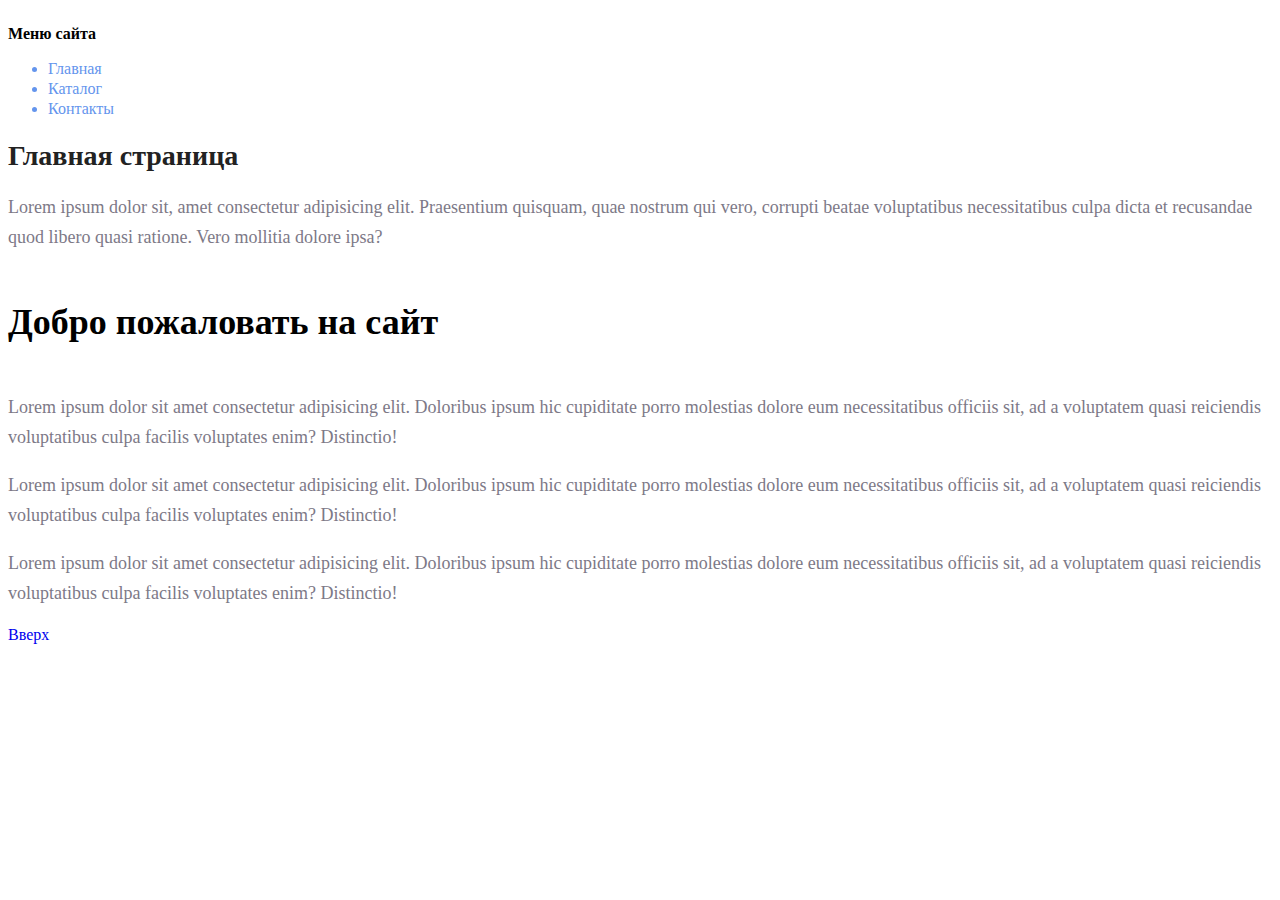
<file: seminar1/index.html>
<!DOCTYPE html>
<html lang="en">
  <head>
    <meta charset="UTF-8" />
    <meta name="viewport" content="width=device-width, initial-scale=1.0" />
    <title>Главная</title>
    <link rel="stylesheet" href="style.css" />
  </head>
  <body>
    <h6 id="top"></h6>
    <b>Меню сайта</b>
    <ul class="link_menu">
      <li><a class="link_menu" href="#"></a>Главная</li>
      <li><a class="link_menu" href="./catalog/catalog.html"> Каталог</a></li>
      <li>
        <a class="link_menu" href="./contacts/contacts.html"> Контакты </a>
      </li>
    </ul>
    <h1 class="style_h1">Главная страница</h1>
    <p class="style_p">
      Lorem ipsum dolor sit, amet consectetur adipisicing elit. Praesentium
      quisquam, quae nostrum qui vero, corrupti beatae voluptatibus
      necessitatibus culpa dicta et recusandae quod libero quasi ratione. Vero
      mollitia dolore ipsa?
    </p>
    <h2 class="style_h2">Добро пожаловать на сайт</h2>
    <p class="style_p">
      Lorem ipsum dolor sit amet consectetur adipisicing elit. Doloribus ipsum
      hic cupiditate porro molestias dolore eum necessitatibus officiis sit, ad
      a voluptatem quasi reiciendis voluptatibus culpa facilis voluptates enim?
      Distinctio!
    </p>
    <p class="style_p">
      Lorem ipsum dolor sit amet consectetur adipisicing elit. Doloribus ipsum
      hic cupiditate porro molestias dolore eum necessitatibus officiis sit, ad
      a voluptatem quasi reiciendis voluptatibus culpa facilis voluptates enim?
      Distinctio!
    </p>
    <p class="style_p">
      Lorem ipsum dolor sit amet consectetur adipisicing elit. Doloribus ipsum
      hic cupiditate porro molestias dolore eum necessitatibus officiis sit, ad
      a voluptatem quasi reiciendis voluptatibus culpa facilis voluptates enim?
      Distinctio!
    </p>
    <a href="#top">Вверх</a>
  </body>
</html>
</file>
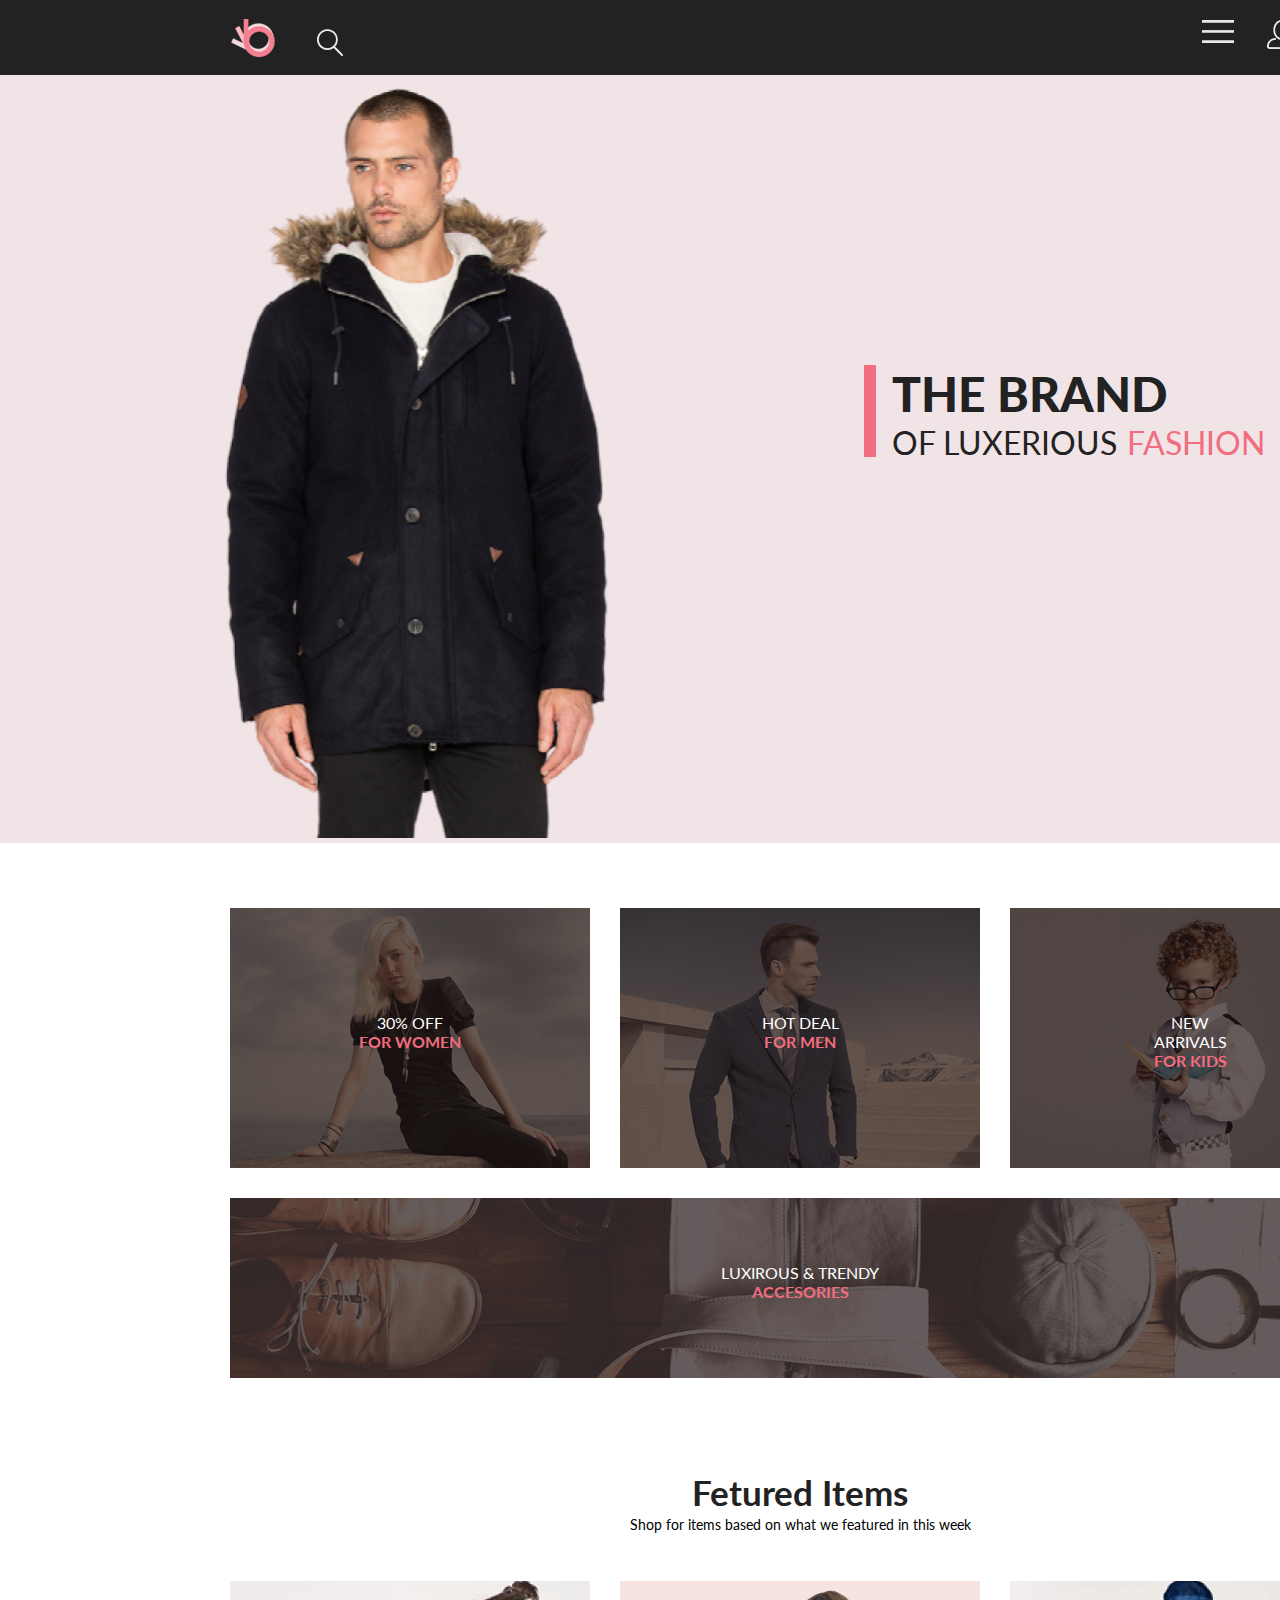
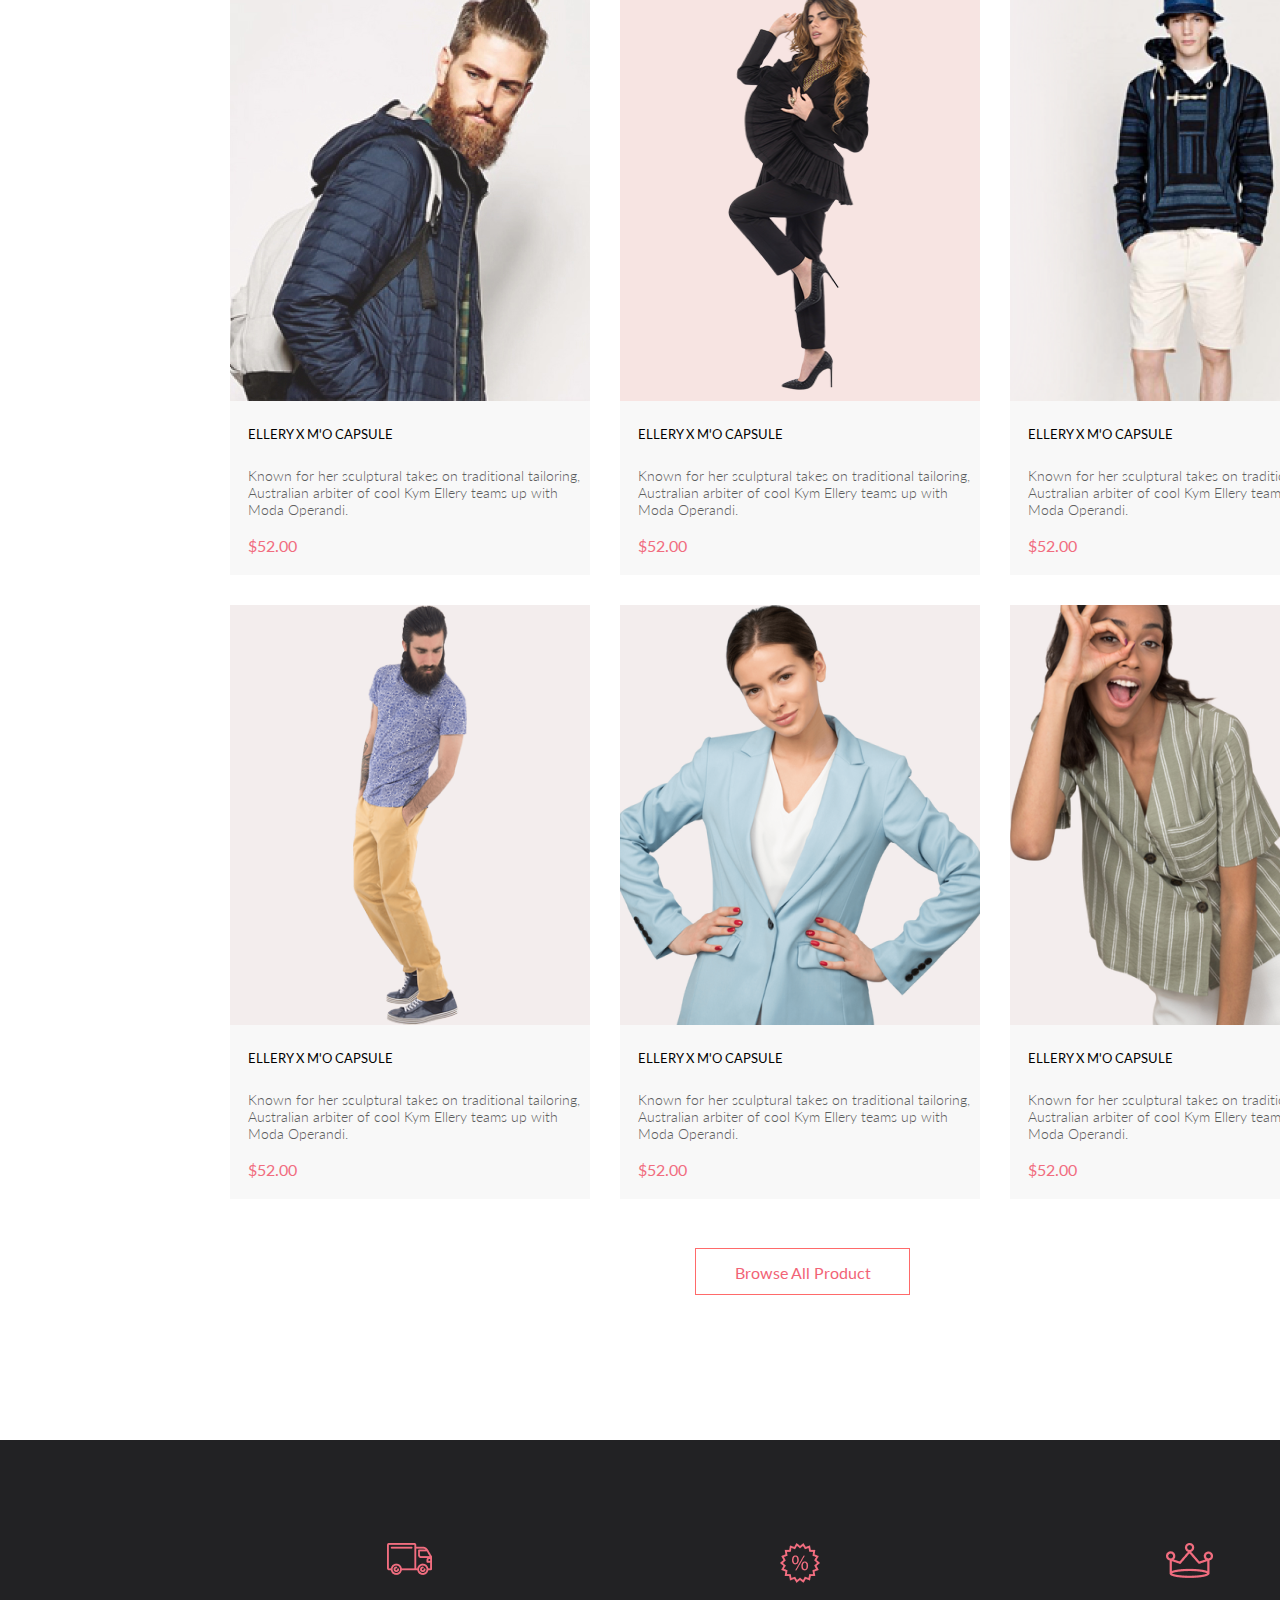
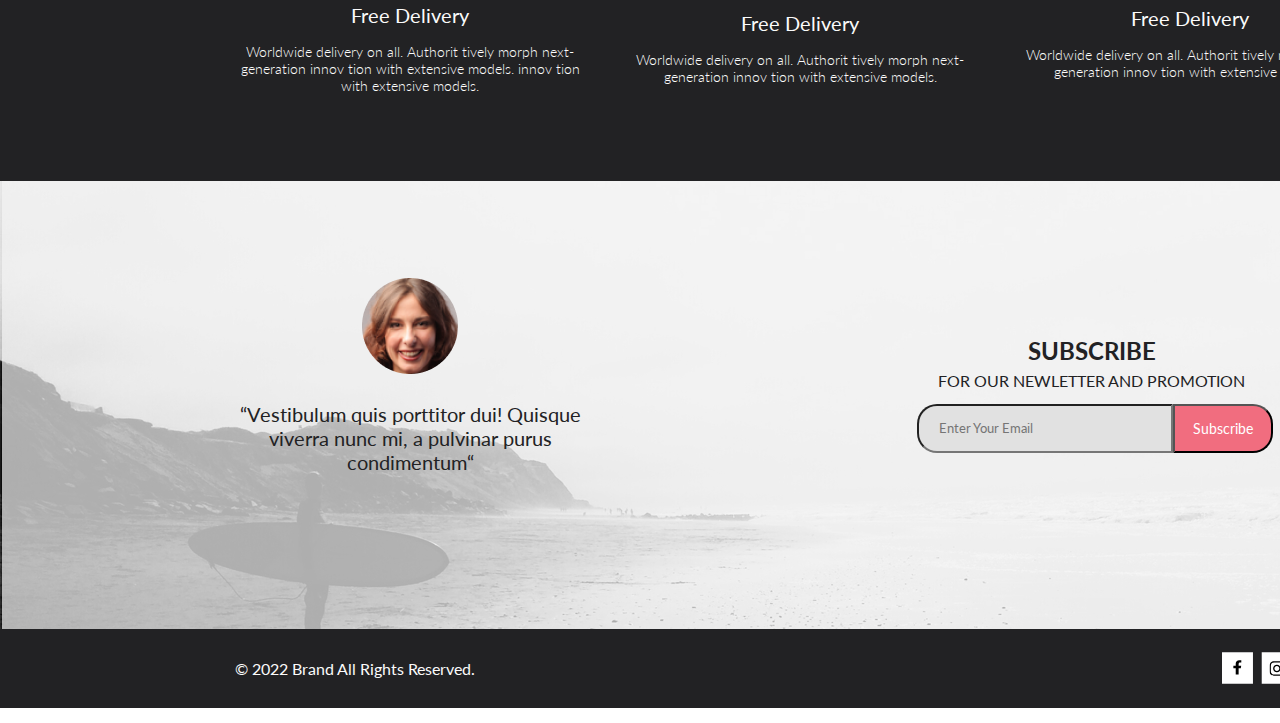
<file: seminar10/index.html>
<!DOCTYPE html>
<html lang="en">
  <head>
    <meta charset="UTF-8" />
    <meta http-equiv="X-UA-Compatible" content="IE=edge" />
    <meta name="viewport" content="width=device-width, initial-scale=1.0" />
    <title>New_Document</title>
    <link rel="stylesheet" href="style.css" />
    <!--подключение файла стилей -->
    <link
      rel="stylesheet"
      media="screen and (max-width: 1024px) and (min-width: 768px)"
      href="style_1024-768.css"
    />
    <!--подключение файла стилей -->
    <link
      rel="stylesheet"
      media="screen and (max-width: 767px) and (min-width: 320px)"
      href="style_767-320.css"
    />
    <!--подключение файла стилей -->

    <link rel="preconnect" href="https://fonts.googleapis.com" />
    <!-- подключение шрифтов -->
    <link rel="preconnect" href="https://fonts.gstatic.com" crossorigin />
    <!-- подключение шрифтов -->
    <link
      href="https://fonts.googleapis.com/css2?family=Lato&display=swap"
      rel="stylesheet"
    />
  </head>
  <!-- подключение шрифтов -->

  <body class="center">
    <header class="header">
      <section class="logo">
        <h6 style="display: none">Логотип</h6>
        <div>
          <a href="#"><img src="./img/Логотип.png" alt="Логотип" /></a>
        </div>

        <article class="logo_1">
          <h6 style="display: none">Логотип</h6>
          <a href="#"
            ><img src="./img/Кнопка_поиска.png" alt="Логотип_поиска"
          /></a>
        </article>
      </section>

      <section class="menu">
        <h6 style="display: none">Логотип</h6>
        <div class="menu_open">
          <a href="#"><img src="./img/меню.png" alt="Логотип меню" /></a>
          <div class="menu_open_content">
            <a class="h1_menu_open_content" href="#">MENU</a>
            <a class="h2_menu_open_content" href="#">MAN</a>
            <a class="p1_menu_open_content" href="#">Accessories</a>
            <a class="p1_menu_open_content" href="#">Bags</a>
            <a class="p1_menu_open_content" href="#">Denim</a>
            <a class="p1_menu_open_content" href="#">T-Shirts</a>
            <a class="h2_menu_open_content" href="#">WOMAN</a>
            <a class="p1_menu_open_content" href="#">Accessories</a>
            <a class="p1_menu_open_content" href="#">Jackets &amp; Coats</a>
            <a class="p1_menu_open_content" href="#">Polos</a>
            <a class="p1_menu_open_content" href="#">T-Shirts</a>
            <a class="p1_menu_open_content" href="#">Shirts</a>
            <a class="h2_menu_open_content" href="#">KIDS</a>
            <a class="p1_menu_open_content" href="#">Accessories</a>
            <a class="p1_menu_open_content" href="#">Jackets &amp; Coats</a>
            <a class="p1_menu_open_content" href="#">Polos</a>
            <a class="p1_menu_open_content" href="#">T-Shirts</a>
            <a class="p1_menu_open_content" href="#">Shirts</a>
            <a class="p1_menu_open_content" href="#">Bags</a>
          </div>
        </div>
        <article class="menu_mobile">
          <h6 style="display: none">Логотип</h6>
          <div>
            <a href="#"
              ><img src="./img/Личный_кабинет.png" alt="Логотип_личный_кабинет"
            /></a>
          </div>
          <div>
            <a href="#"
              ><img src="./img/Корзина.png" alt="Логотип_корзина"
            /></a>
            <div class="number_5">5</div>
          </div>
        </article>
      </section>
    </header>

    <section class="home">
      <h6 style="display: none">Логотип</h6>
      <article class="home_img">
        <h6 style="display: none">Логотип</h6>
        <a href="#"
          ><img src="./img/home_img.png" alt="изображение товара"
        /></a>
      </article>
      <article class="home_text">
        <h6 style="display: none">Логотип</h6>
        <div class="home_field"></div>
        <div class="home_p">
          <p class="home_p1">THE BRAND</p>
          <div class="home_pp">
            <p class="home_p2">OF LUXERIOUS</p>
            <p class="home_p3">FASHION</p>
          </div>
        </div>
      </article>
    </section>

    <section class="catalog">
      <h6 style="display: none">Логотип</h6>
      <article class="catalog_women">
        <div class="catalog_p">
          <div class="catalog_p1">
            <p>30% OFF</p>
          </div>
          <div class="catalog_p2">
            <h4>FOR WOMEN</h4>
          </div>
        </div>
      </article>
      <article class="catalog_men">
        <div class="catalog_p">
          <div class="catalog_p1">
            <p>HOT DEAL</p>
          </div>
          <div class="catalog_p2">
            <h4>FOR MEN</h4>
          </div>
        </div>
      </article>
      <article class="catalog_kids">
        <div class="catalog_p">
          <div class="catalog_p1">
            <p>NEW ARRIVALS</p>
          </div>
          <div class="catalog_p2">
            <h4>FOR KIDS</h4>
          </div>
        </div>
      </article>
    </section>

    <section class="catalog_2">
      <div class="catalog_pp1">
        <div class="catalog_p1">
          <p>LUXIROUS &amp; TRENDY</p>
        </div>
        <div class="catalog_p2">
          <h4>ACCESORIES</h4>
        </div>
      </div>
    </section>

    <div class="Fetured_Items">
      <h3>Fetured Items</h3>
    </div>

    <div class="Fetured_Items_p">
      <p>Shop for items based on what we featured in this week</p>
    </div>

    <section class="showcase">
      <h6 style="display: none">Логотип</h6>
      <article class="showcase_kard">
        <h6 style="display: none">Логотип</h6>
        <article class="colp-item">
          <span class="colp-pict"
            ><img src="./img/showcase_1.jpg" alt=""
          /></span>
          <h6 style="display: none">Логотип</h6>
        </article>
        <div class="showcase_p1">
          <p>ELLERY X M'O CAPSULE</p>
        </div>
        <div class="showcase_p2">
          <p>
            Known for her sculptural takes on traditional tailoring, Australian
            arbiter of cool Kym Ellery teams up with Moda Operandi.
          </p>
        </div>
        <div class="showcase_price">
          <p>$52.00</p>
        </div>
      </article>

      <article class="showcase_kard">
        <h6 style="display: none">Логотип</h6>
        <a href="#" class="colp-item"
          ><span class="colp-pict"
            ><img src="./img/showcase_2.png" alt="" /></span
        ></a>
        <div class="showcase_p1">
          <p>ELLERY X M'O CAPSULE</p>
        </div>
        <div class="showcase_p2">
          <p>
            Known for her sculptural takes on traditional tailoring, Australian
            arbiter of cool Kym Ellery teams up with Moda Operandi.
          </p>
        </div>
        <div class="showcase_price">
          <p>$52.00</p>
        </div>
      </article>

      <article class="showcase_kard">
        <h6 style="display: none">Логотип</h6>
        <a href="#" class="colp-item"
          ><span class="colp-pict"
            ><img src="./img/showcase_3.png" alt="" /></span
        ></a>
        <div class="showcase_p1">
          <p>ELLERY X M'O CAPSULE</p>
        </div>
        <div class="showcase_p2">
          <p>
            Known for her sculptural takes on traditional tailoring, Australian
            arbiter of cool Kym Ellery teams up with Moda Operandi.
          </p>
        </div>
        <div class="showcase_price">
          <p>$52.00</p>
        </div>
      </article>

      <article class="showcase_kard">
        <h6 style="display: none">Логотип</h6>
        <a href="#" class="colp-item"
          ><span class="colp-pict"
            ><img src="./img/showcase_4.png" alt="" /></span
        ></a>
        <div class="showcase_p1">
          <p>ELLERY X M'O CAPSULE</p>
        </div>
        <div class="showcase_p2">
          <p>
            Known for her sculptural takes on traditional tailoring, Australian
            arbiter of cool Kym Ellery teams up with Moda Operandi.
          </p>
        </div>
        <div class="showcase_price">
          <p>$52.00</p>
        </div>
      </article>

      <article class="showcase_kard">
        <h6 style="display: none">Логотип</h6>
        <a href="#" class="colp-item"
          ><span class="colp-pict"
            ><img src="./img/showcase_5.png" alt="" /></span
        ></a>
        <div class="showcase_p1">
          <p>ELLERY X M'O CAPSULE</p>
        </div>
        <div class="showcase_p2">
          <p>
            Known for her sculptural takes on traditional tailoring, Australian
            arbiter of cool Kym Ellery teams up with Moda Operandi.
          </p>
        </div>
        <div class="showcase_price">
          <p>$52.00</p>
        </div>
      </article>

      <article class="showcase_kard">
        <h6 style="display: none">Логотип</h6>
        <a href="#" class="colp-item"
          ><span class="colp-pict"
            ><img src="./img/showcase_6.png" alt="" /></span
        ></a>
        <div class="showcase_p1">
          <p>ELLERY X M'O CAPSULE</p>
        </div>
        <div class="showcase_p2">
          <p>
            Known for her sculptural takes on traditional tailoring, Australian
            arbiter of cool Kym Ellery teams up with Moda Operandi.
          </p>
        </div>
        <div class="showcase_price">
          <p>$52.00</p>
        </div>
      </article>
    </section>

    <footer>
      <h6 style="display: none">Логотип</h6>
      <article>
        <h6 style="display: none">Логотип</h6>
        <button class="button">Browse All Product</button>
      </article>

      <section class="footer_1">
        <h6 style="display: none">Логотип</h6>
        <article>
          <h6 style="display: none">Логотип</h6>
          <div class="img_footer_1">
            <img src="./img/footer_1_1.png" alt="лейбл_доставки" />
          </div>
          <p class="p1_footer_1">Free Delivery</p>
          <p class="p2_footer_1">
            Worldwide delivery on all. Authorit tively morph next-generation
            innov tion with extensive models. innov tion with extensive models.
          </p>
        </article>

        <article>
          <h6 style="display: none">Логотип</h6>
          <div class="img_footer_1">
            <img src="./img/footer_1_2.png" alt="лейбл_скидки" />
          </div>
          <p class="p1_footer_1">Free Delivery</p>
          <p class="p2_footer_1">
            Worldwide delivery on all. Authorit tively morph next-generation
            innov tion with extensive models.
          </p>
        </article>

        <article>
          <h6 style="display: none">Логотип</h6>
          <div class="img_footer_1">
            <img src="./img/footer_1_3.png" alt="лейбл_корона" />
          </div>
          <p class="p1_footer_1">Free Delivery</p>
          <p class="p2_footer_1">
            Worldwide delivery on all. Authorit tively morph next-generation
            innov tion with extensive models.
          </p>
        </article>
      </section>

      <section class="footer_2">
        <h6 style="display: none">Логотип</h6>
        <article class="footer_2_1">
          <h6 style="display: none">Логотип</h6>
          <img src="./img/footer_2_2.png" alt="фото" />
          <p class="p1_footer_2_1">
            “Vestibulum quis porttitor dui! Quisque viverra nunc mi, a pulvinar
            purus condimentum“
          </p>
        </article>

        <article class="footer_2_2">
          <h6 style="display: none">Логотип</h6>
          <div class="p_footer_2_2">
            <p class="p1_footer_2_2">SUBSCRIBE</p>
            <p class="p2_footer_2_2">FOR OUR NEWLETTER AND PROMOTION</p>
          </div>
          <div class="b_footer_2_2">
            <input
              class="email_footer_2_2"
              type="email"
              name="#"
              id="#"
              placeholder="Enter Your Email"
            />
            <button class="button_footer_2_2">Subscribe</button>
          </div>
        </article>
      </section>

      <section class="footer_3">
        <h6 style="display: none">Логотип</h6>
        <article class="p_footer_3">
          <h6 style="display: none">Логотип</h6>
          <p>© 2022 Brand All Rights Reserved.</p>
        </article>

        <article class="Leibl_footer_3">
          <h6 style="display: none">Логотип</h6>
          <svg
            width="32"
            height="32"
            viewBox="0 0 32 32"
            fill="none"
            xmlns="http://www.w3.org/2000/svg"
          >
            <path d="M31.4506 0H0V32H31.4506V0Z" fill="white" />
            <path
              d="M19.0883 16.28L19.5068 13.616H16.8901V11.8873C16.8901 11.1585 17.2557 10.4481 18.4276 10.4481H19.6171V8.17997C19.6171 8.17997 18.5376 8 17.5055 8C15.3506 8 13.9421 9.27593 13.9421 11.5857V13.616H11.5468V16.28H13.9421V22.72H16.8901V16.28H19.0883Z"
              fill="black"
            />
          </svg>
          <svg
            width="33"
            height="32"
            viewBox="0 0 33 32"
            fill="none"
            xmlns="http://www.w3.org/2000/svg"
          >
            <path d="M32.1883 0H0.737671V32H32.1883V0Z" fill="white" />
            <g clip-path="url(#clip0_190_1608)">
              <path
                d="M16.1368 12.6816C14.0216 12.6816 12.3155 14.3849 12.3155 16.4967C12.3155 18.6084 14.0216 20.3117 16.1368 20.3117C18.2519 20.3117 19.958 18.6084 19.958 16.4967C19.958 14.3849 18.2519 12.6816 16.1368 12.6816ZM16.1368 18.9769C14.7699 18.9769 13.6525 17.8646 13.6525 16.4967C13.6525 15.1287 14.7666 14.0164 16.1368 14.0164C17.507 14.0164 18.6211 15.1287 18.6211 16.4967C18.6211 17.8646 17.5036 18.9769 16.1368 18.9769ZM21.0056 12.5256C21.0056 13.0203 20.6065 13.4154 20.1143 13.4154C19.6188 13.4154 19.223 13.017 19.223 12.5256C19.223 12.0342 19.6221 11.6357 20.1143 11.6357C20.6065 11.6357 21.0056 12.0342 21.0056 12.5256ZM23.5364 13.4287C23.4799 12.2367 23.2072 11.1808 22.3325 10.3109C21.4612 9.441 20.4036 9.16873 19.2097 9.10897C17.9792 9.03924 14.291 9.03924 13.0605 9.10897C11.8699 9.16541 10.8123 9.43768 9.93768 10.3076C9.06302 11.1775 8.79364 12.2334 8.73378 13.4254C8.66394 14.6539 8.66394 18.3361 8.73378 19.5646C8.79031 20.7566 9.06302 21.8125 9.93768 22.6824C10.8123 23.5523 11.8666 23.8246 13.0605 23.8844C14.291 23.9541 17.9792 23.9541 19.2097 23.8844C20.4036 23.8279 21.4612 23.5556 22.3325 22.6824C23.2039 21.8125 23.4766 20.7566 23.5364 19.5646C23.6063 18.3361 23.6063 14.6572 23.5364 13.4287ZM21.9468 20.8828C21.6874 21.5336 21.1852 22.0349 20.53 22.2972C19.5489 22.6857 17.2209 22.5961 16.1368 22.5961C15.0526 22.5961 12.7213 22.6824 11.7435 22.2972C11.0917 22.0383 10.5895 21.5369 10.3268 20.8828C9.93768 19.9033 10.0275 17.5791 10.0275 16.4967C10.0275 15.4142 9.941 13.0867 10.3268 12.1105C10.5862 11.4597 11.0884 10.9584 11.7435 10.6961C12.7246 10.3076 15.0526 10.3972 16.1368 10.3972C17.2209 10.3972 19.5523 10.3109 20.53 10.6961C21.1818 10.9551 21.684 11.4564 21.9468 12.1105C22.3359 13.09 22.2461 15.4142 22.2461 16.4967C22.2461 17.5791 22.3359 19.9066 21.9468 20.8828Z"
                fill="black"
              />
            </g>
            <defs>
              <clipPath id="clip0_190_1608">
                <rect
                  width="14.8991"
                  height="17"
                  fill="white"
                  transform="translate(8.68396 8)"
                />
              </clipPath>
            </defs>
          </svg>
          <svg
            width="32"
            height="32"
            viewBox="0 0 32 32"
            fill="none"
            xmlns="http://www.w3.org/2000/svg"
          >
            <path d="M31.9259 0H0.475342V32H31.9259V0Z" fill="white" />
            <g clip-path="url(#clip0_190_1616)">
              <path
                d="M16.7402 8.20312C13.5555 8.20312 10.4081 10.3406 10.4081 13.8C10.4081 16 11.6373 17.25 12.3822 17.25C12.6895 17.25 12.8664 16.3875 12.8664 16.1438C12.8664 15.8531 12.1308 15.2344 12.1308 14.025C12.1308 11.5125 14.0304 9.73125 16.4888 9.73125C18.6026 9.73125 20.167 10.9406 20.167 13.1625C20.167 14.8219 19.5058 17.9344 17.3641 17.9344C16.5912 17.9344 15.9301 17.3719 15.9301 16.5656C15.9301 15.3844 16.7495 14.2406 16.7495 13.0219C16.7495 10.9531 13.8349 11.3281 13.8349 13.8281C13.8349 14.3531 13.9001 14.9344 14.1329 15.4125C13.7045 17.2688 12.8292 20.0344 12.8292 21.9469C12.8292 22.5375 12.913 23.1188 12.9689 23.7094C13.0744 23.8281 13.0216 23.8156 13.183 23.7563C14.7474 21.6 14.6916 21.1781 15.3993 18.3562C15.7811 19.0875 16.7681 19.4812 17.5503 19.4812C20.8468 19.4812 22.3274 16.2469 22.3274 13.3313C22.3274 10.2281 19.6641 8.20312 16.7402 8.20312Z"
                fill="black"
              />
            </g>
            <defs>
              <clipPath id="clip0_190_1616">
                <rect
                  width="11.9193"
                  height="16"
                  fill="white"
                  transform="translate(10.4081 8)"
                />
              </clipPath>
            </defs>
          </svg>
          <svg
            width="32"
            height="32"
            viewBox="0 0 32 32"
            fill="none"
            xmlns="http://www.w3.org/2000/svg"
          >
            <path d="M31.6636 0H0.213013V32H31.6636V0Z" fill="white" />
            <g clip-path="url(#clip0_190_1612)">
              <path
                d="M22.4181 12.7411C22.4281 12.8832 22.4281 13.0253 22.4281 13.1675C22.4281 17.5025 19.1509 22.4974 13.161 22.4974C11.3156 22.4974 9.60132 21.9593 8.1593 21.0253C8.42149 21.0558 8.67357 21.0659 8.94585 21.0659C10.4685 21.0659 11.8702 20.5482 12.9895 19.6649C11.5576 19.6345 10.3576 18.6903 9.94415 17.3908C10.1458 17.4213 10.3475 17.4416 10.5593 17.4416C10.8517 17.4416 11.1442 17.4009 11.4164 17.3299C9.92401 17.0253 8.80465 15.7055 8.80465 14.1116V14.071C9.23825 14.3147 9.74249 14.467 10.2769 14.4873C9.39959 13.8984 8.82483 12.8933 8.82483 11.7563C8.82483 11.1472 8.98614 10.5888 9.26851 10.1015C10.8719 12.0913 13.282 13.3908 15.9844 13.5329C15.934 13.2893 15.9038 13.0355 15.9038 12.7817C15.9038 10.9746 17.3559 9.5025 19.1609 9.5025C20.0987 9.5025 20.9457 9.89844 21.5407 10.538C22.2768 10.3959 22.9827 10.1218 23.6079 9.74616C23.3659 10.5076 22.8516 11.1472 22.176 11.5533C22.8315 11.4822 23.4668 11.2994 24.0516 11.0457C23.608 11.6954 23.0533 12.274 22.4181 12.7411Z"
                fill="black"
              />
            </g>
            <defs>
              <clipPath id="clip0_190_1612">
                <rect
                  width="15.8924"
                  height="16"
                  fill="white"
                  transform="translate(8.1593 8)"
                />
              </clipPath>
            </defs>
          </svg>
        </article>
      </section>
    </footer>
  </body>
</html>
</file>
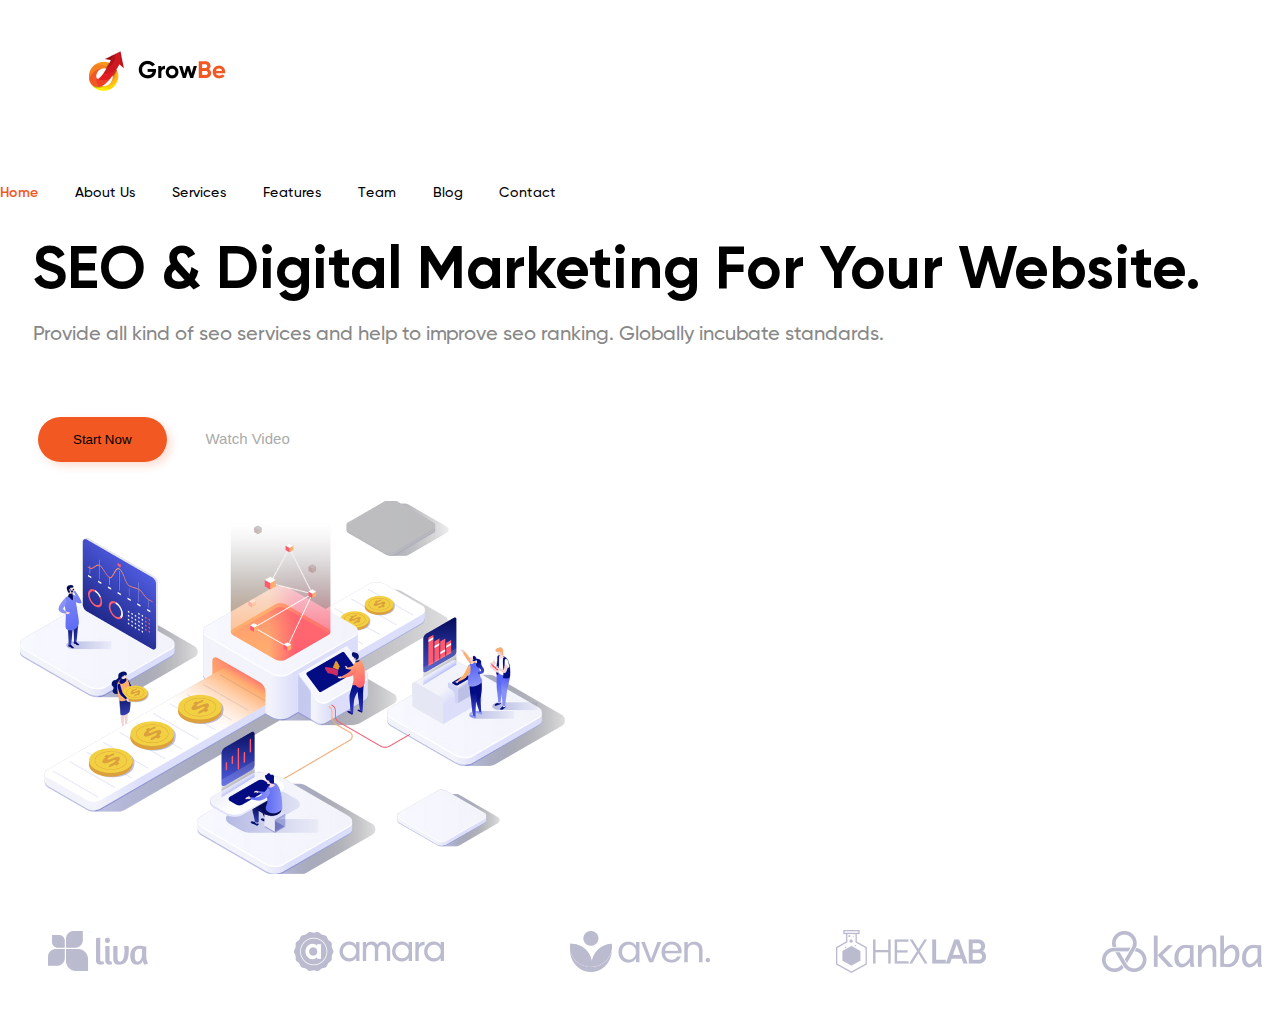
<file: seminar3/index.html>
<!DOCTYPE html>
<html lang="en">
  <head>
    <meta charset="UTF-8" />
    <meta name="viewport" content="width=device-width, initial-scale=1.0" />
    <title>New Project</title>

    <link rel="stylesheet" href="style.css" />
  </head>

  <body>
    <header center>
      <div class="Logo">
        <a class="logo" href="#">
          <img src="./img/Logo_GrowBee.jpg" alt="логотип фирмы"
        /></a>
      </div>
      <nav class="navigation">
        <a class="header_link1" href="#">Home</a>
        <a class="header_link2" href="#">About Us</a>
        <a class="header_link2" href="#">Services</a>
        <a class="header_link2" href="#">Features</a>
        <a class="header_link2" href="#">Team</a>
        <a class="header_link2" href="#">Blog</a>
        <a class="header_link2" href="#">Contact</a>
      </nav>
    </header>

    <main center>
      <div class="top_content">
        <div class="top_info">
          <h1 class="title">SEO & Digital Marketing For Your Website.</h1>
          <p class="text">
            Provide all kind of seo services and help to improve seo ranking.
            Globally incubate standards.
          </p>
        </div>
      </div>

      <div class="top_buttons">
        <button class="button1">Start Now</button>
        <button class="button2">Watch Video</button>
      </div>

      <img src="./img/top_content.jpg" alt="top_content" />
    </main>

    <footer center>
      <img src="./img/1.jpg" alt="liva" />
      <img src="./img/3.jpg" alt="amara" />
      <img src="./img/4.jpg" alt="aven" />
      <img src="./img/5.jpg" alt="HexLab" />
      <img src="./img/6.jpg" alt="kanba" />
    </footer>
  </body>
</html>
</file>
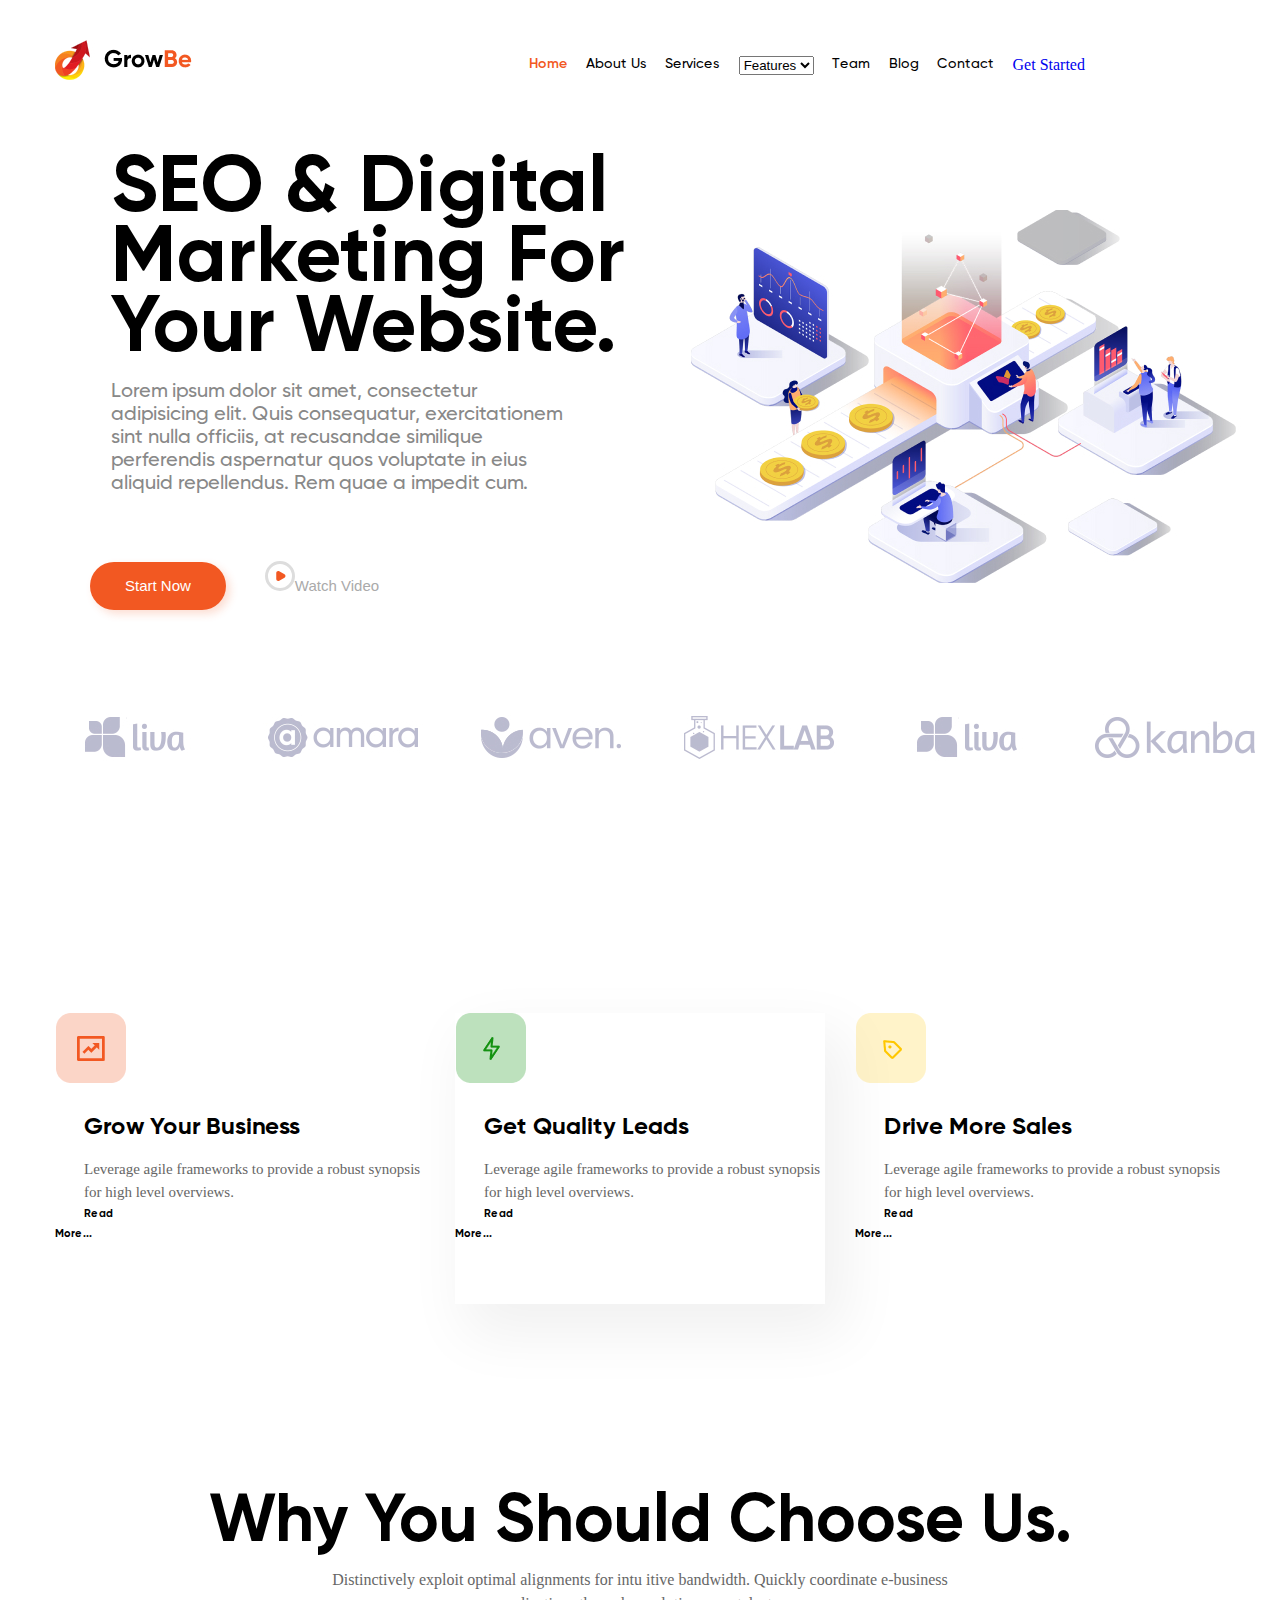
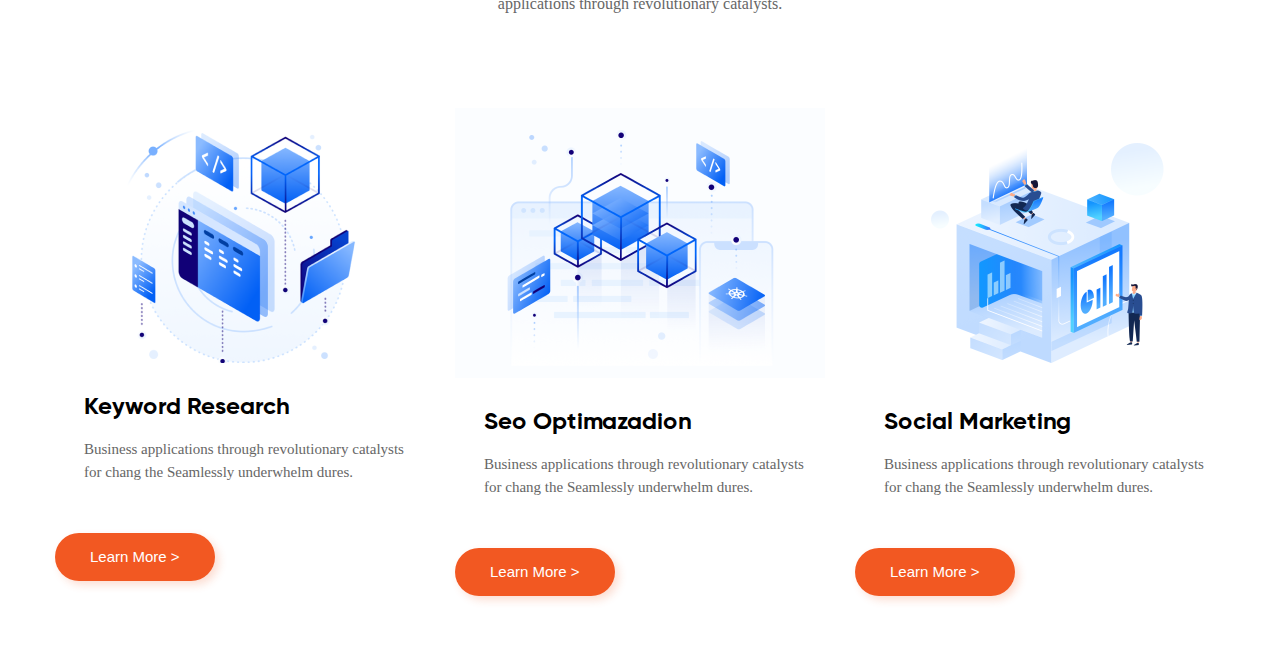
<file: seminar5/index.html>
<!DOCTYPE html>
<html lang="en">

<head>
  <meta charset="UTF-8" />
  <meta http-equiv="X-UA-Compatible" content="IE=edge" />
  <meta name="viewport" content="width=device-width, initial-scale=1.0" />
  <link rel="stylesheet" href="style.css" />
  <title>Seminar_3</title>
</head>

<body>
  <header class="center">
    <div class="logo">
      <a href="#"><img src="./img/Logo_GrowBee.jpg" alt="логотип фирмы" /></a>
    </div>

    <nav class="navigation">
      <a class="home_1" href="#">Home</a>
      <a class="home_2" href="#">About Us</a>
      <a class="home_2" href="#">Services</a>
      <select>
        <option selected="selected">Features</option>
        <option>1</option>
        <option>2</option>
        <option>3</option>
      </select>
      <a class="home_2" href="#">Team</a>
      <a class="home_2" href="#">Blog</a>
      <a class="home_2" href="#">Contact</a>
      <a class="home_3" href="#">Get Started</a>
    </nav>
  </header>

  <main class="center">
    <div class="content">
      <div class="main-content">
        <div class="h1">
          <h1>SEO & Digital Marketing For Your Website.</h1>
        </div>

        <div class="p">
          <p>
            Lorem ipsum dolor sit amet, consectetur adipisicing elit. Quis
            consequatur, exercitationem sint nulla officiis, at recusandae
            similique perferendis aspernatur quos voluptate in eius aliquid
            repellendus. Rem quae a impedit cum.
          </p>
        </div>

        <div class="buttons">
          <button class="btn1">Start Now</button>
          <button class="btn2"><svg xmlns="http://www.w3.org/2000/svg" width="30" height="30" viewBox="0 0 30 30"
              fill="none">
              <path
                d="M19.5 13.2679C20.8333 14.0378 20.8333 15.9623 19.5 16.7321L14.25 19.7631C12.9167 20.5329 11.25 19.5707 11.25 18.0311L11.25 11.9689C11.25 10.4293 12.9167 9.46706 14.25 10.2369L19.5 13.2679Z"
                fill="#F25822" />
              <circle cx="15" cy="15" r="13.5" stroke="#DDDDDD" stroke-width="3" />
            </svg>Watch Video</button>
        </div>
      </div>
      <img class="img_main" src="./img/top_content.jpg" alt="изображение топ контента" />
    </div>
  </main>

  <article class="center">
    <img src="./img/1.jpg" alt="Logo" />
    <img src="./img/3.jpg" alt="Logo" />
    <img src="./img/4.jpg" alt="logo" />
    <img src="./img/5.jpg" alt="logo" />
    <img src="./img/1.jpg" alt="logo" />
    <img src="./img/6.jpg" alt="logo" />
  </article>

  <!-- Начинаем применять grid -->

  <selection>
    <div class="center">
      <div class="cards">
        <div>
          <img class="img_card" src="./img/icon1.png" alt="иконка" />
          <h3 class="h3_card">Grow Your Business</h3>
          <p class="p_card">
            Leverage agile frameworks to provide a robust synopsis for high
            level overviews.
          </p>
          <a class="a_card" href="#">Read More...</a>
        </div>

        <div class="card_2">
          <img class="img_card" src="./img/icon2.png" alt="иконка" />
          <h3 class="h3_card">Get Quality Leads</h3>
          <p class="p_card">
            Leverage agile frameworks to provide a robust synopsis for high
            level overviews.
          </p>
          <a class="a_card" href="#">Read More...</a>
        </div>

        <div>
          <img class="img_card" src="./img/icon3.png" alt="иконка" />
          <h3 class="h3_card">Drive More Sales</h3>
          <p class="p_card">
            Leverage agile frameworks to provide a robust synopsis for high
            level overviews.
          </p>
          <a class="a_card" href="#">Read More...</a>
        </div>
      </div>

      <div class="h2_card_big">
        <h2>Why You Should Choose Us.</h2>
      </div>

      <div class="p_card_big">
        <p class="p_card_big1">
          Distinctively exploit optimal alignments for intu itive bandwidth.
          Quickly coordinate e-business applications through revolutionary
          catalysts.
        </p>
      </div>

      <div class="card_big">
        <div>
          <img src="./img/photo1.png" alt="картинка" />
          <h3 class="h3_card">Keyword Research</h3>
          <p class="p_card">
            Business applications through revolutionary catalysts for chang
            the Seamlessly underwhelm dures.
          </p>
          <button class="btn1">Learn More ></button>
        </div>

        <div>
          <img src="./img/photo2.png" alt="картинка" />
          <h3 class="h3_card">Seo Optimazadion</h3>
          <p class="p_card">
            Business applications through revolutionary catalysts for chang
            the Seamlessly underwhelm dures.
          </p>
          <button class="btn1">Learn More ></button>
        </div>

        <div>
          <img src="./img/photo3.png" alt="картинка" />
          <h3 class="h3_card">Social Marketing</h3>
          <p class="p_card">
            Business applications through revolutionary catalysts for chang
            the Seamlessly underwhelm dures.
          </p>
          <button class="btn1">Learn More ></button>
        </div>
      </div>
    </div>
  </selection>
</body>

</html>
</file>
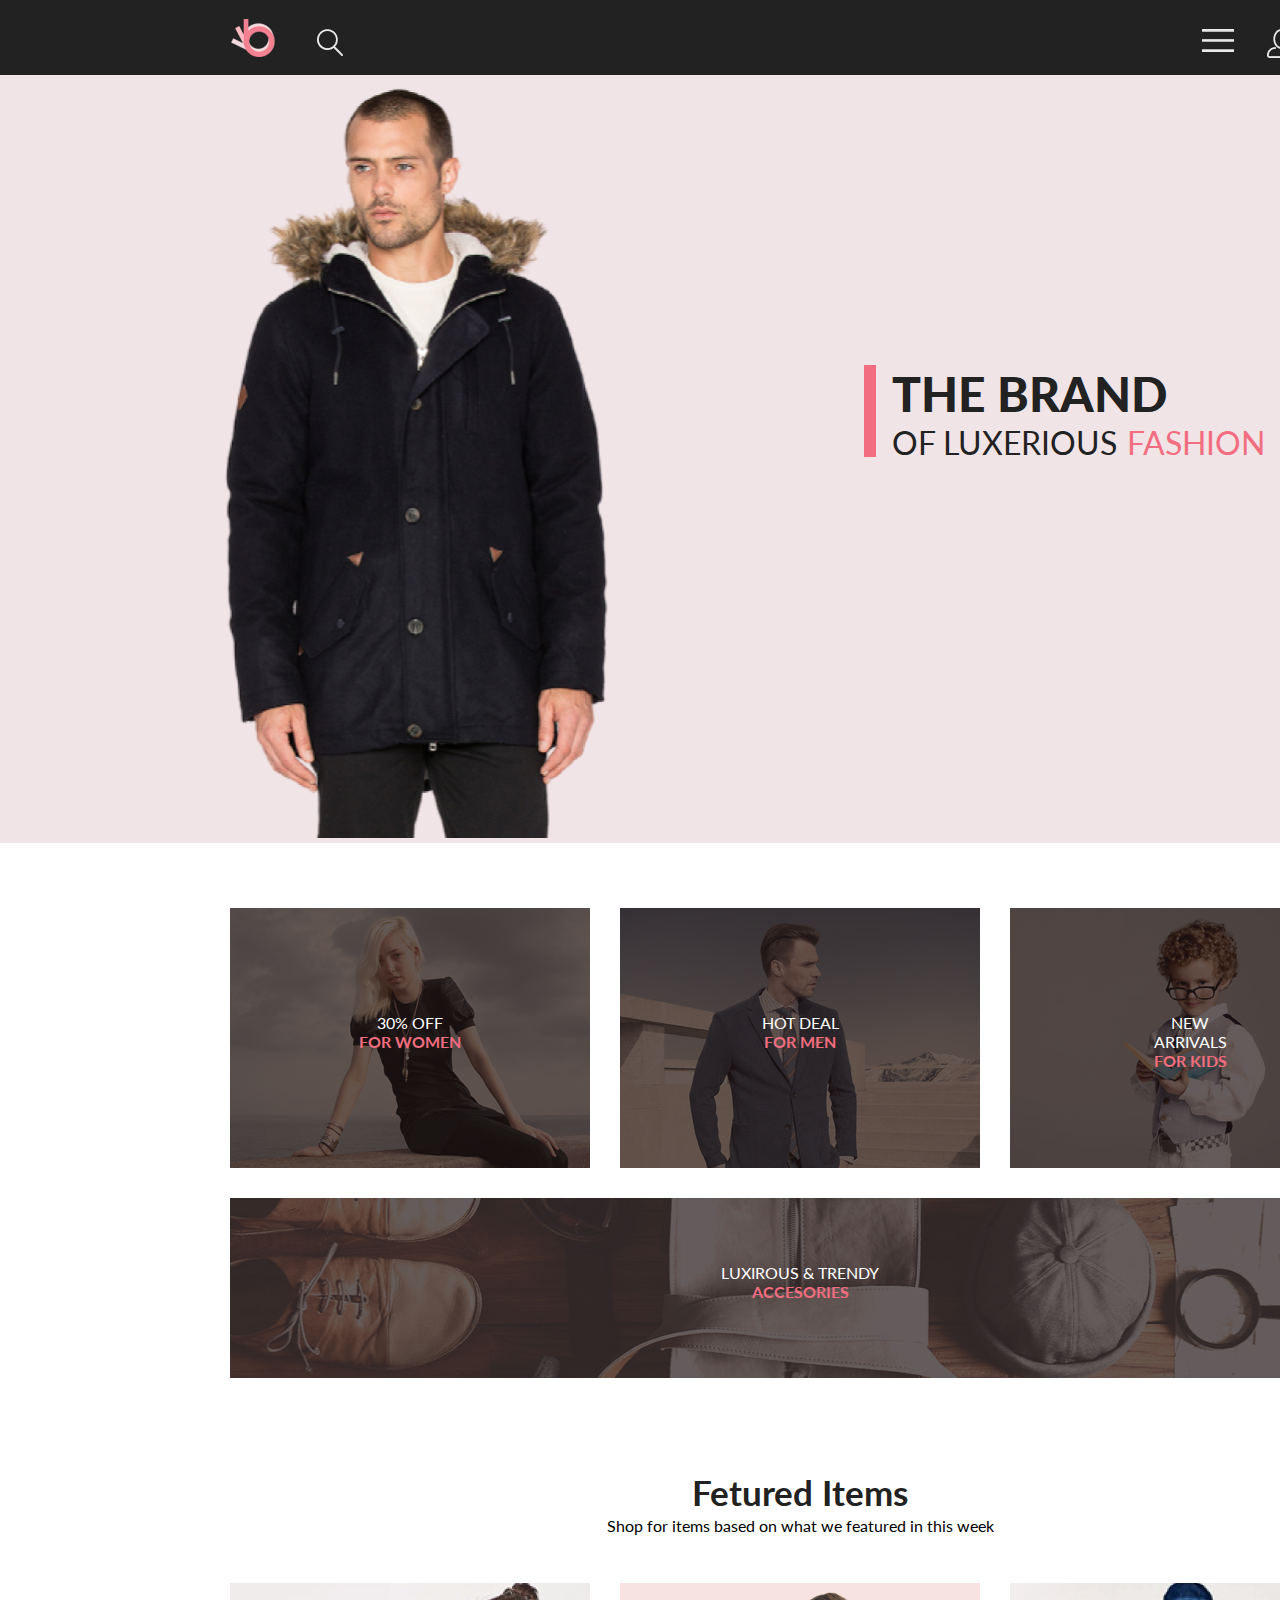
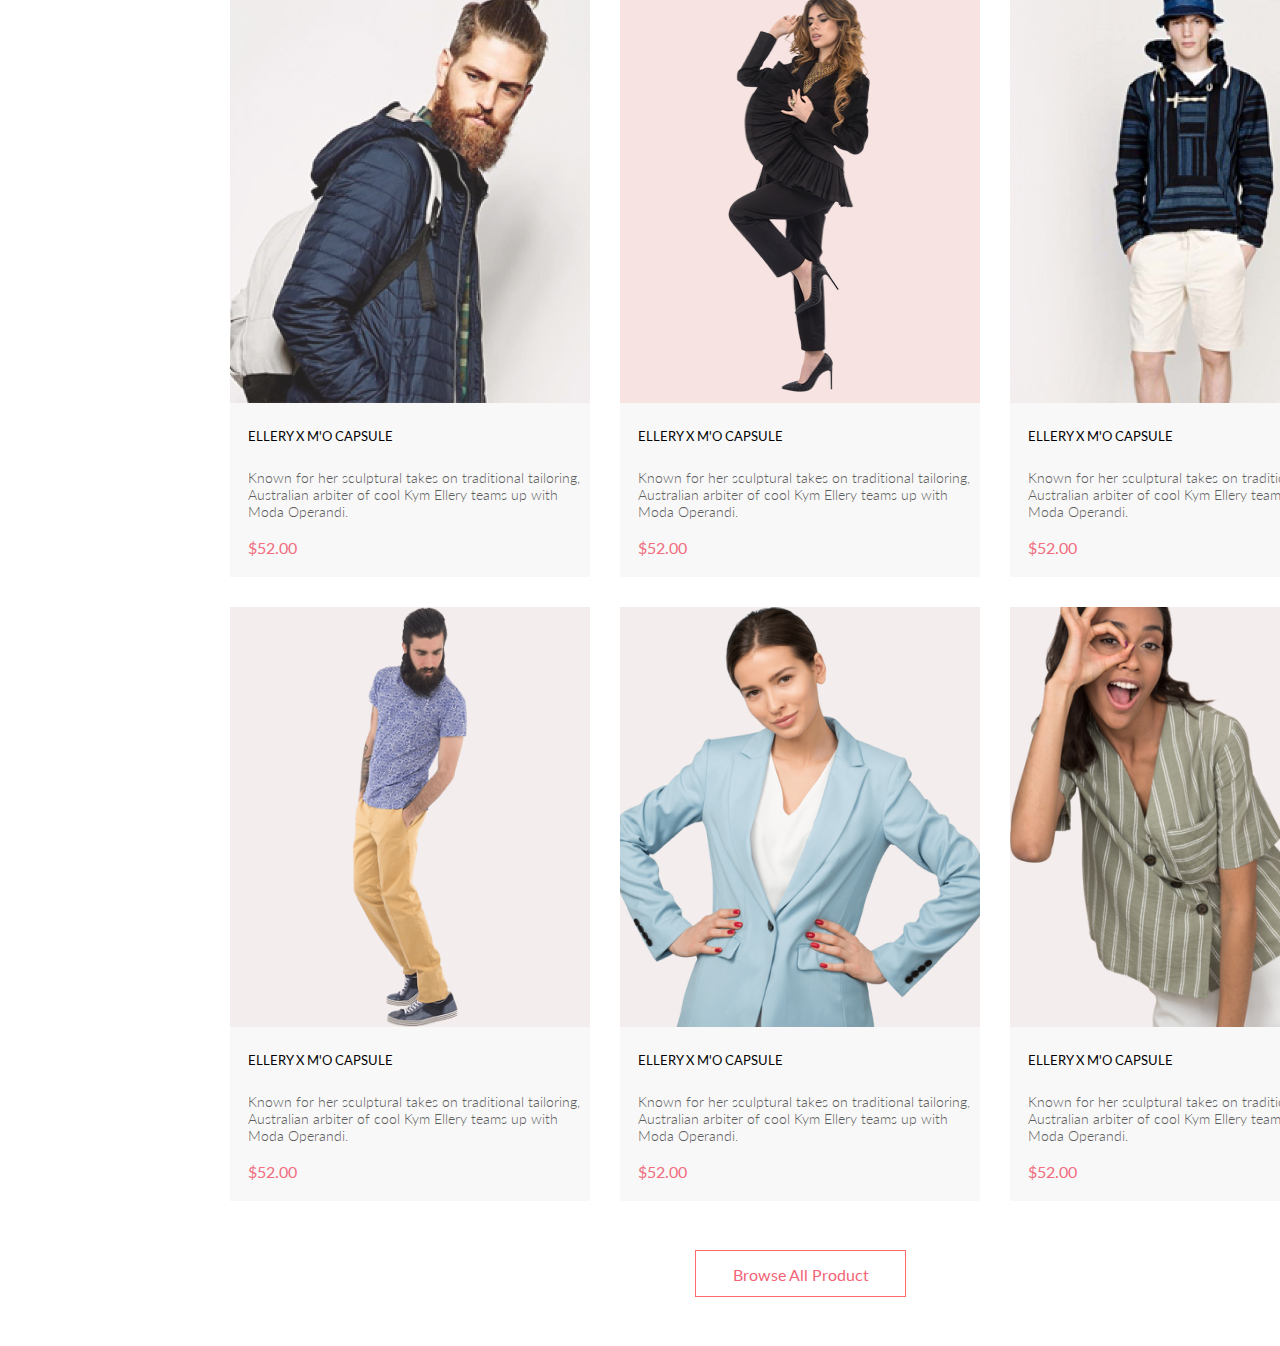
<file: seminar6/index.html>
<!DOCTYPE html>
<html lang="ru">
  <head>
    <meta charset="UTF-8" />
    <meta http-equiv="X-UA-Compatible" content="IE=edge" />
    <meta name="viewport" content="width=device-width, initial-scale=1.0" />
    <title>New_Document</title>
    <link rel="stylesheet" href="style.css" />
    <link rel="preconnect" href="https://fonts.googleapis.com" />
    <link rel="preconnect" href="https://fonts.gstatic.com" crossorigin />
    <link
      href="https://fonts.googleapis.com/css2?family=Lato&display=swap"
      rel="stylesheet"
    />
  </head>

  <body class="center">
    <header class="header">
      <div class="logo">
        <div>
          <a href="#"><img src="./img/Логотип.png" alt="Логотип" /></a>
        </div>

        <div class="logo_1">
          <a href="#"
            ><img src="./img/Кнопка_поиска.png" alt="Логотип поиска"
          /></a>
        </div>
      </div>

      <div class="menu">
        <div>
          <a href="#"><img src="./img/меню.png" alt="Логотип меню" /></a>
        </div>
        <div>
          <a href="#"
            ><img src="./img/Личный_кабинет.png" alt="Логотип личный кабинет"
          /></a>
        </div>
        <div>
          <a href="#"><img src="./img/Корзина.png" alt="Логотип корзина" /></a>
        </div>
      </div>
    </header>

    <div class="home">
      <div class="home_img">
        <a href="#"
          ><img src="./img/home_img.png" alt="изображение товара"
        /></a>
      </div>
      <div class="home_text">
        <div class="home_field"></div>
        <div class="home_p">
          <p class="home_p1">THE BRAND</p>
          <div class="home_pp">
            <p class="home_p2">OF LUXERIOUS</p>
            <p class="home_p3">FASHION</p>
          </div>
        </div>
      </div>
    </div>

    <div class="catalog">
      <div class="catalog_women">
        <div class="catalog_p">
          <div class="catalog_p1">
            <p>30% OFF</p>
          </div>
          <div class="catalog_p2">
            <h4>FOR WOMEN</h4>
          </div>
        </div>
      </div>
      <div class="catalog_men">
        <div class="catalog_p">
          <div class="catalog_p1">
            <p>HOT DEAL</p>
          </div>
          <div class="catalog_p2">
            <h4>FOR MEN</h4>
          </div>
        </div>
      </div>
      <div class="catalog_kids">
        <div class="catalog_p">
          <div class="catalog_p1">
            <p>NEW ARRIVALS</p>
          </div>
          <div class="catalog_p2">
            <h4>FOR KIDS</h4>
          </div>
        </div>
      </div>
    </div>

    <div class="catalog_2">
      <div class="catalog_pp1">
        <div class="catalog_p1">
          <p>LUXIROUS & TRENDY</p>
        </div>
        <div class="catalog_p2">
          <h4>ACCESORIES</h4>
        </div>
      </div>
    </div>

    <div class="Fetured_Items">
      <h3>Fetured Items</h3>
    </div>

    <div class="Fetured_Items_p">
      <p>Shop for items based on what we featured in this week</p>
    </div>

    <div class="showcase">
      <div class="showcase_kard">
        <div class="shop">
          <a href="#"><img src="./img/showcase_1.jpg" alt="фото товара" /></a>
        </div>
        <div class="showcase_p1">
          <p>ELLERY X M'O CAPSULE</p>
        </div>
        <div class="showcase_p2">
          <p>
            Known for her sculptural takes on traditional tailoring, Australian
            arbiter of cool Kym Ellery teams up with Moda Operandi.
          </p>
        </div>
        <div class="showcase_price">
          <p>$52.00</p>
        </div>
      </div>

      <div class="showcase_kard">
        <div class="shop">
          <a href="#"><img src="./img/showcase_2.png" alt="фото товара" /></a>
          <div class="showcase_p1">
            <p>ELLERY X M'O CAPSULE</p>
          </div>
          <div class="showcase_p2">
            <p>
              Known for her sculptural takes on traditional tailoring,
              Australian arbiter of cool Kym Ellery teams up with Moda Operandi.
            </p>
          </div>
          <div class="showcase_price">
            <p>$52.00</p>
          </div>
        </div>
      </div>

      <div class="showcase_kard">
        <div class="shop">
          <a href="#"><img src="./img/showcase_3.png" alt="фото товара" /></a>
          <div class="showcase_p1">
            <p>ELLERY X M'O CAPSULE</p>
          </div>
          <div class="showcase_p2">
            <p>
              Known for her sculptural takes on traditional tailoring,
              Australian arbiter of cool Kym Ellery teams up with Moda Operandi.
            </p>
          </div>
          <div class="showcase_price">
            <p>$52.00</p>
          </div>
        </div>
      </div>

      <div class="showcase_kard">
        <div class="shop">
          <a href="#"><img src="./img/showcase_4.png" alt="фото товара" /></a>
          <div class="showcase_p1">
            <p>ELLERY X M'O CAPSULE</p>
          </div>
          <div class="showcase_p2">
            <p>
              Known for her sculptural takes on traditional tailoring,
              Australian arbiter of cool Kym Ellery teams up with Moda Operandi.
            </p>
          </div>
          <div class="showcase_price">
            <p>$52.00</p>
          </div>
        </div>
      </div>

      <div class="showcase_kard">
        <div class="shop">
          <a href="#"><img src="./img/showcase_5.png" alt="фото товара" /></a>
          <div class="showcase_p1">
            <p>ELLERY X M'O CAPSULE</p>
          </div>
          <div class="showcase_p2">
            <p>
              Known for her sculptural takes on traditional tailoring,
              Australian arbiter of cool Kym Ellery teams up with Moda Operandi.
            </p>
          </div>
          <div class="showcase_price">
            <p>$52.00</p>
          </div>
        </div>
      </div>

      <div class="showcase_kard">
        <div class="shop">
          <a href="#"><img src="./img/showcase_6.png" alt="фото товара" /></a>
          <div class="showcase_p1">
            <p>ELLERY X M'O CAPSULE</p>
          </div>
          <div class="showcase_p2">
            <p>
              Known for her sculptural takes on traditional tailoring,
              Australian arbiter of cool Kym Ellery teams up with Moda Operandi.
            </p>
          </div>
          <div class="showcase_price">
            <p>$52.00</p>
          </div>
        </div>
      </div>
    </div>

    <button class="button">Browse All Product</button>
  </body>
</html>
</file>
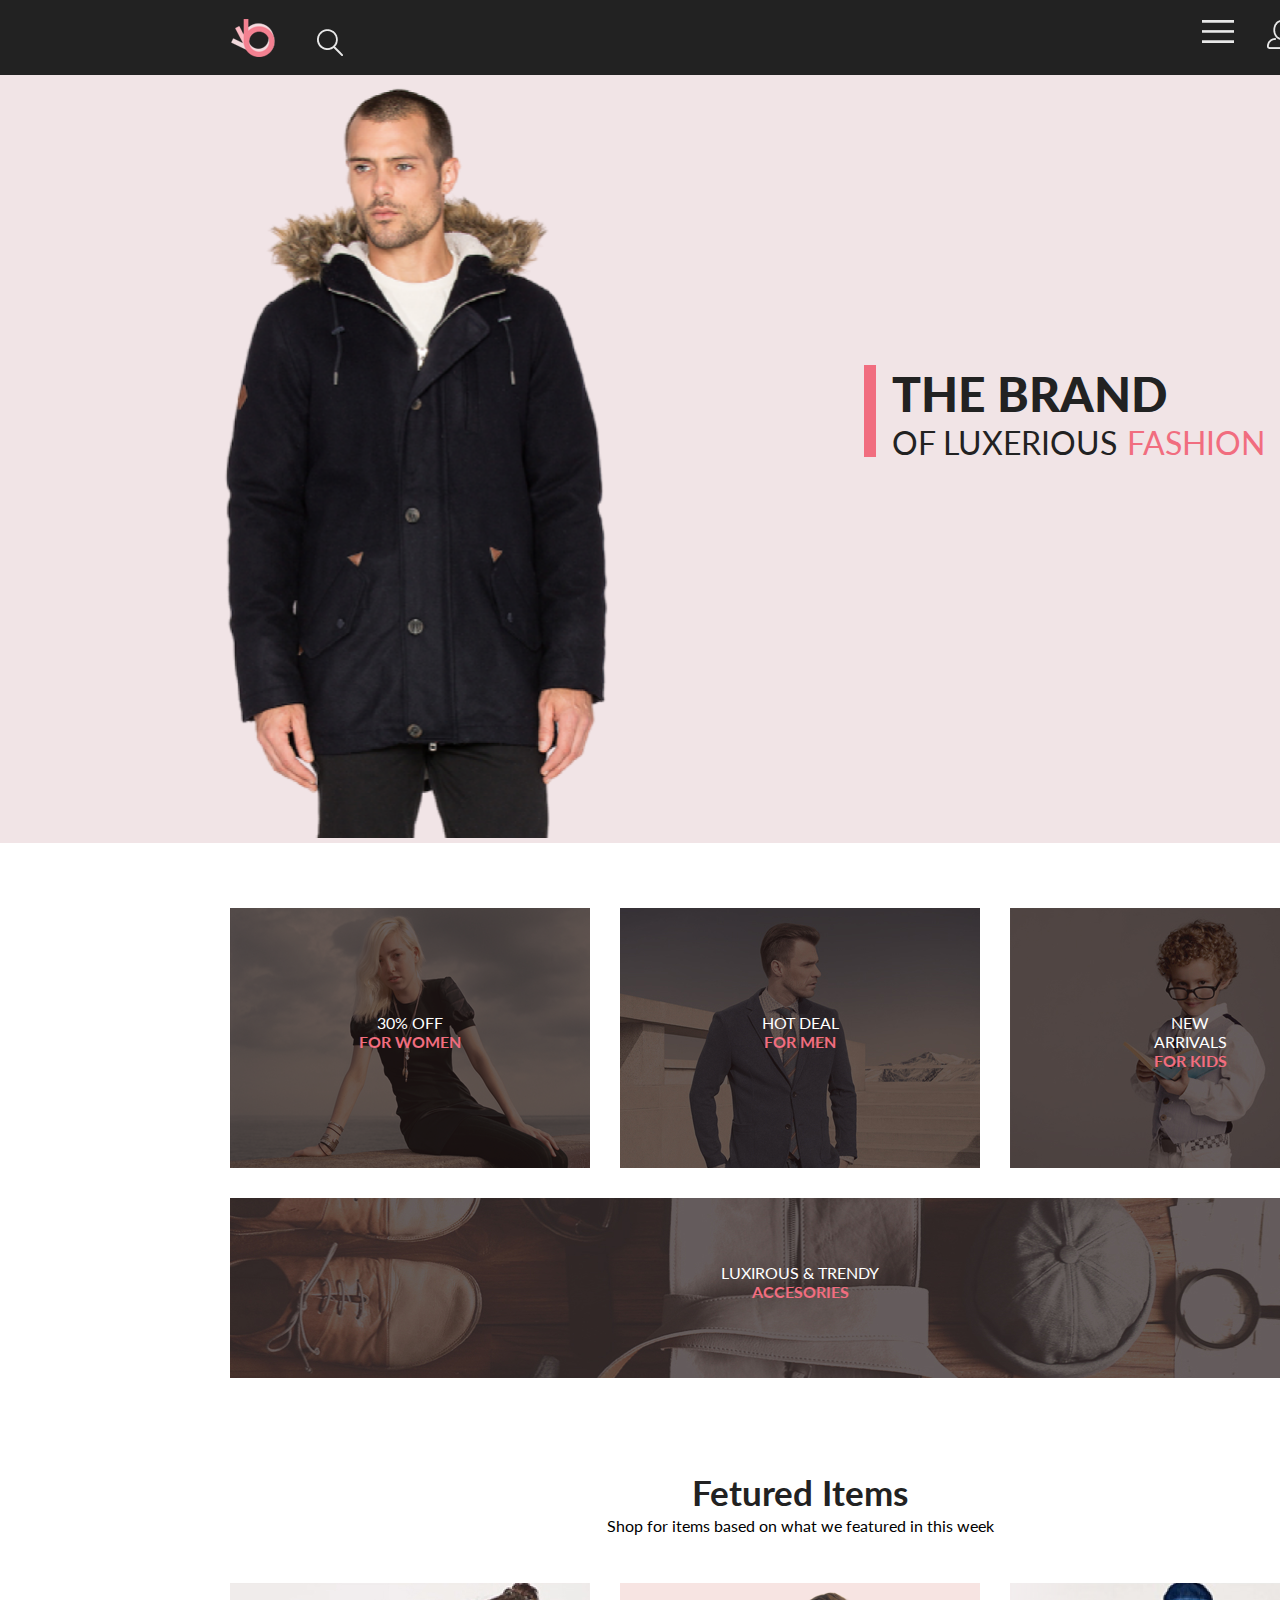
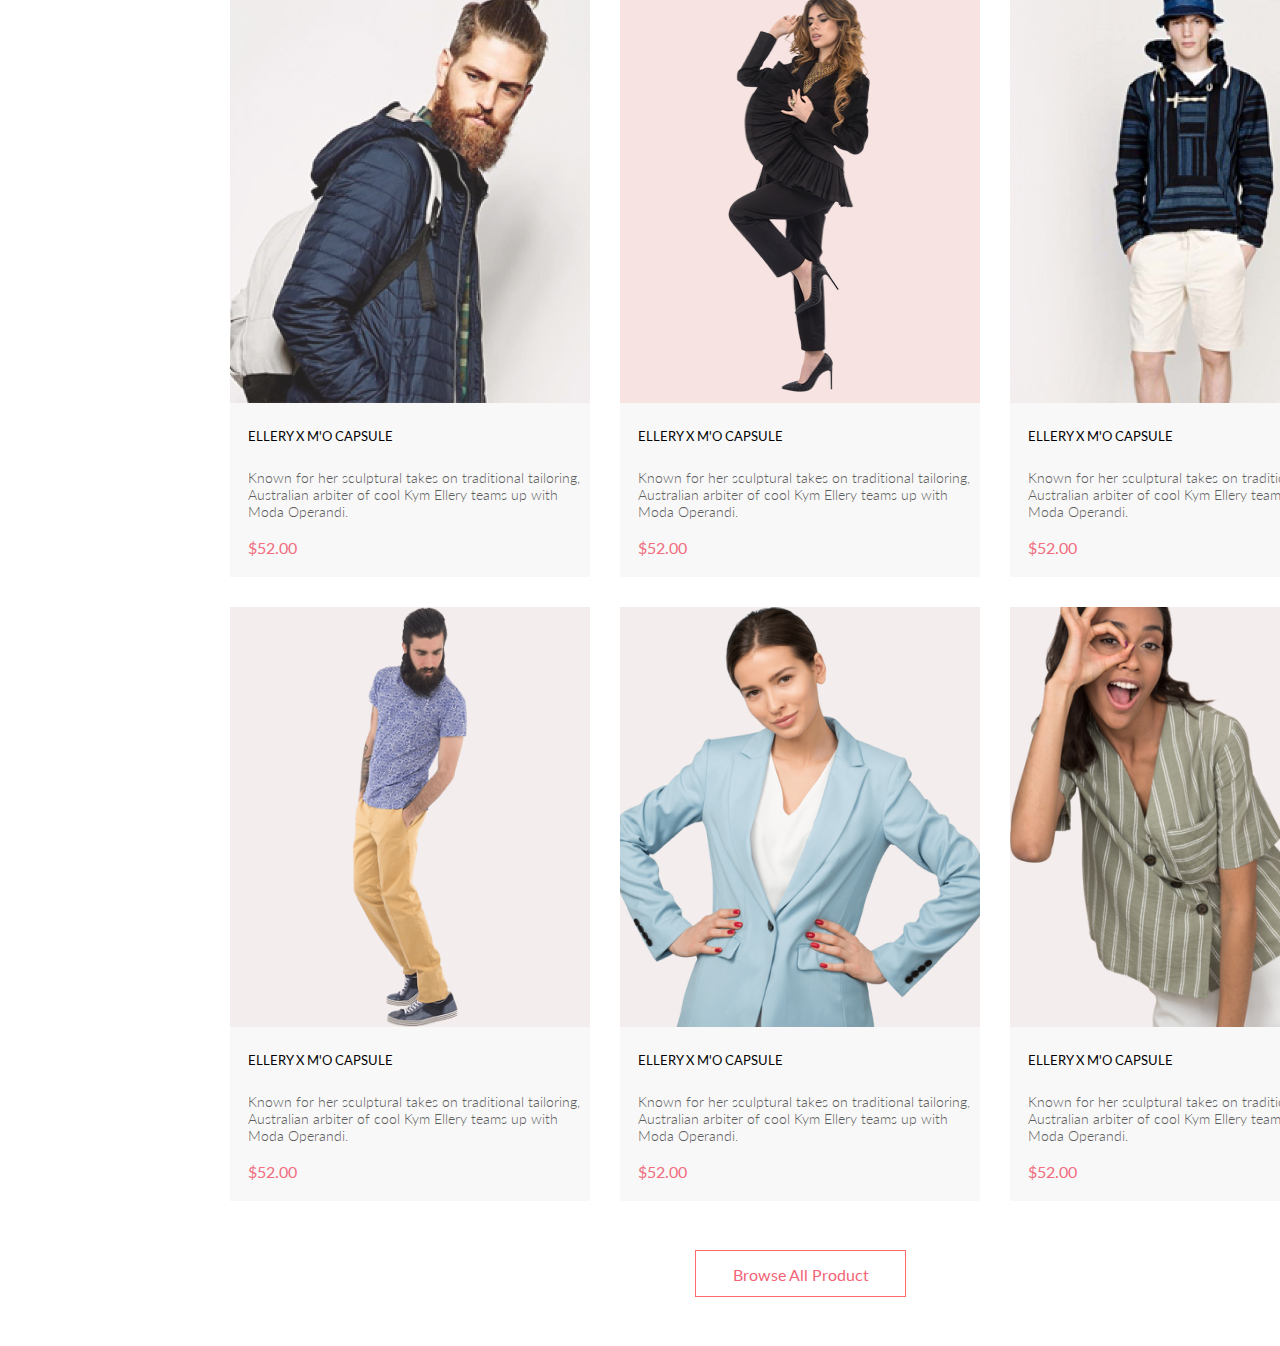
<file: seminar7/index.html>
<!DOCTYPE html>
<html lang="ru">
  <head>
    <meta charset="UTF-8" />
    <meta http-equiv="X-UA-Compatible" content="IE=edge" />
    <meta name="viewport" content="width=device-width, initial-scale=1.0" />
    <title>New_Document</title>
    <link rel="stylesheet" href="style.css" />
    <link rel="preconnect" href="https://fonts.googleapis.com" />
    <link rel="preconnect" href="https://fonts.gstatic.com" crossorigin />
    <link
      href="https://fonts.googleapis.com/css2?family=Lato&display=swap"
      rel="stylesheet"
    />
  </head>

  <body class="center">
    <header class="header">
      <div class="logo">
        <div>
          <a href="#"><img src="./img/Логотип.png" alt="Логотип" /></a>
        </div>

        <div class="logo_1">
          <a href="#"
            ><img src="./img/Кнопка поиска.png" alt="Логотип поиска"
          /></a>
        </div>
      </div>

      <div class="menu">
        <div>
          <a href="#"><img src="./img/меню.png" alt="Логотип меню" /></a>
        </div>
        <div>
          <a href="#"
            ><img src="./img/Личный кабинет.png" alt="Логотип личный кабинет"
          /></a>
        </div>
        <div>
          <a href="#"><img src="./img/Корзина.png" alt="Логотип корзина" /></a>
          <div class="number_5">5</div>
        </div>
      </div>
    </header>

    <div class="home">
      <div class="home_img">
        <a href="#"
          ><img src="./img/home_img.png" alt="изображение товара"
        /></a>
      </div>
      <div class="home_text">
        <div class="home_field"></div>
        <div class="home_p">
          <p class="home_p1">THE BRAND</p>
          <div class="home_pp">
            <p class="home_p2">OF LUXERIOUS</p>
            <p class="home_p3">FASHION</p>
          </div>
        </div>
      </div>
    </div>

    <div class="catalog">
      <div class="catalog_women">
        <div class="catalog_p">
          <div class="catalog_p1">
            <p>30% OFF</p>
          </div>
          <div class="catalog_p2">
            <h4>FOR WOMEN</h4>
          </div>
        </div>
      </div>
      <div class="catalog_men">
        <div class="catalog_p">
          <div class="catalog_p1">
            <p>HOT DEAL</p>
          </div>
          <div class="catalog_p2">
            <h4>FOR MEN</h4>
          </div>
        </div>
      </div>
      <div class="catalog_kids">
        <div class="catalog_p">
          <div class="catalog_p1">
            <p>NEW ARRIVALS</p>
          </div>
          <div class="catalog_p2">
            <h4>FOR KIDS</h4>
          </div>
        </div>
      </div>
    </div>

    <div class="catalog_2">
      <div class="catalog_pp1">
        <div class="catalog_p1">
          <p>LUXIROUS & TRENDY</p>
        </div>
        <div class="catalog_p2">
          <h4>ACCESORIES</h4>
        </div>
      </div>
    </div>

    <div class="Fetured_Items">
      <h3>Fetured Items</h3>
    </div>

    <div class="Fetured_Items_p">
      <p>Shop for items based on what we featured in this week</p>
    </div>

    <div class="showcase">
      <div class="showcase_kard">
        <div class="shop">
          <a href="#"><img src="./img/showcase_1.jpg" alt="фото товара" /></a>
        </div>
        <div class="showcase_p1">
          <p>ELLERY X M'O CAPSULE</p>
        </div>
        <div class="showcase_p2">
          <p>
            Known for her sculptural takes on traditional tailoring, Australian
            arbiter of cool Kym Ellery teams up with Moda Operandi.
          </p>
        </div>
        <div class="showcase_price">
          <p>$52.00</p>
        </div>
      </div>

      <div class="showcase_kard">
        <div class="shop">
          <a href="#"><img src="./img/showcase_2.png" alt="фото товара" /></a>
          <div class="showcase_p1">
            <p>ELLERY X M'O CAPSULE</p>
          </div>
          <div class="showcase_p2">
            <p>
              Known for her sculptural takes on traditional tailoring,
              Australian arbiter of cool Kym Ellery teams up with Moda Operandi.
            </p>
          </div>
          <div class="showcase_price">
            <p>$52.00</p>
          </div>
        </div>
      </div>

      <div class="showcase_kard">
        <div class="shop">
          <a href="#"><img src="./img/showcase_3.png" alt="фото товара" /></a>
          <div class="showcase_p1">
            <p>ELLERY X M'O CAPSULE</p>
          </div>
          <div class="showcase_p2">
            <p>
              Known for her sculptural takes on traditional tailoring,
              Australian arbiter of cool Kym Ellery teams up with Moda Operandi.
            </p>
          </div>
          <div class="showcase_price">
            <p>$52.00</p>
          </div>
        </div>
      </div>

      <div class="showcase_kard">
        <div class="shop">
          <a href="#"><img src="./img/showcase_4.png" alt="фото товара" /></a>
          <div class="showcase_p1">
            <p>ELLERY X M'O CAPSULE</p>
          </div>
          <div class="showcase_p2">
            <p>
              Known for her sculptural takes on traditional tailoring,
              Australian arbiter of cool Kym Ellery teams up with Moda Operandi.
            </p>
          </div>
          <div class="showcase_price">
            <p>$52.00</p>
          </div>
        </div>
      </div>

      <div class="showcase_kard">
        <div class="shop">
          <a href="#"><img src="./img/showcase_5.png" alt="фото товара" /></a>
          <div class="showcase_p1">
            <p>ELLERY X M'O CAPSULE</p>
          </div>
          <div class="showcase_p2">
            <p>
              Known for her sculptural takes on traditional tailoring,
              Australian arbiter of cool Kym Ellery teams up with Moda Operandi.
            </p>
          </div>
          <div class="showcase_price">
            <p>$52.00</p>
          </div>
        </div>
      </div>

      <div class="showcase_kard">
        <div class="shop">
          <a href="#"><img src="./img/showcase_6.png" alt="фото товара" /></a>
          <div class="showcase_p1">
            <p>ELLERY X M'O CAPSULE</p>
          </div>
          <div class="showcase_p2">
            <p>
              Known for her sculptural takes on traditional tailoring,
              Australian arbiter of cool Kym Ellery teams up with Moda Operandi.
            </p>
          </div>
          <div class="showcase_price">
            <p>$52.00</p>
          </div>
        </div>
      </div>
    </div>

    <button class="button">Browse All Product</button>
  </body>
</html>
</file>
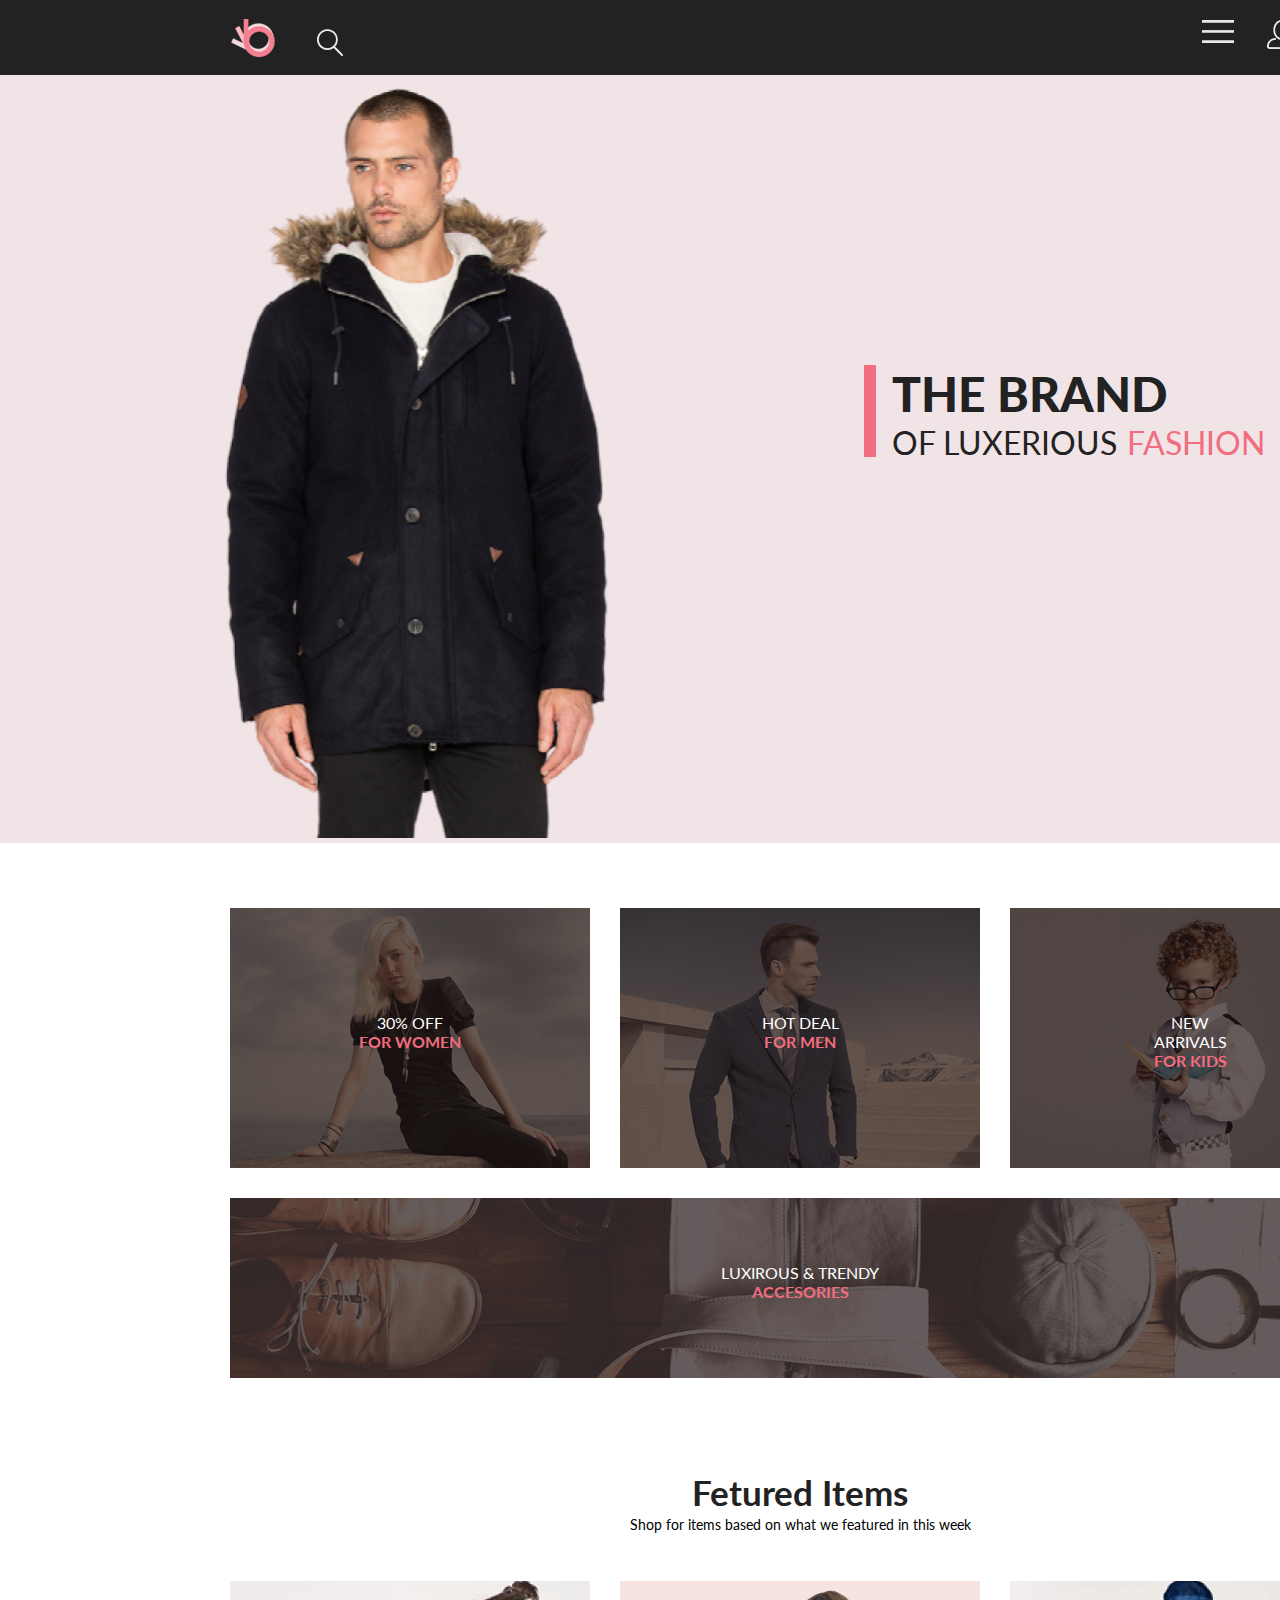
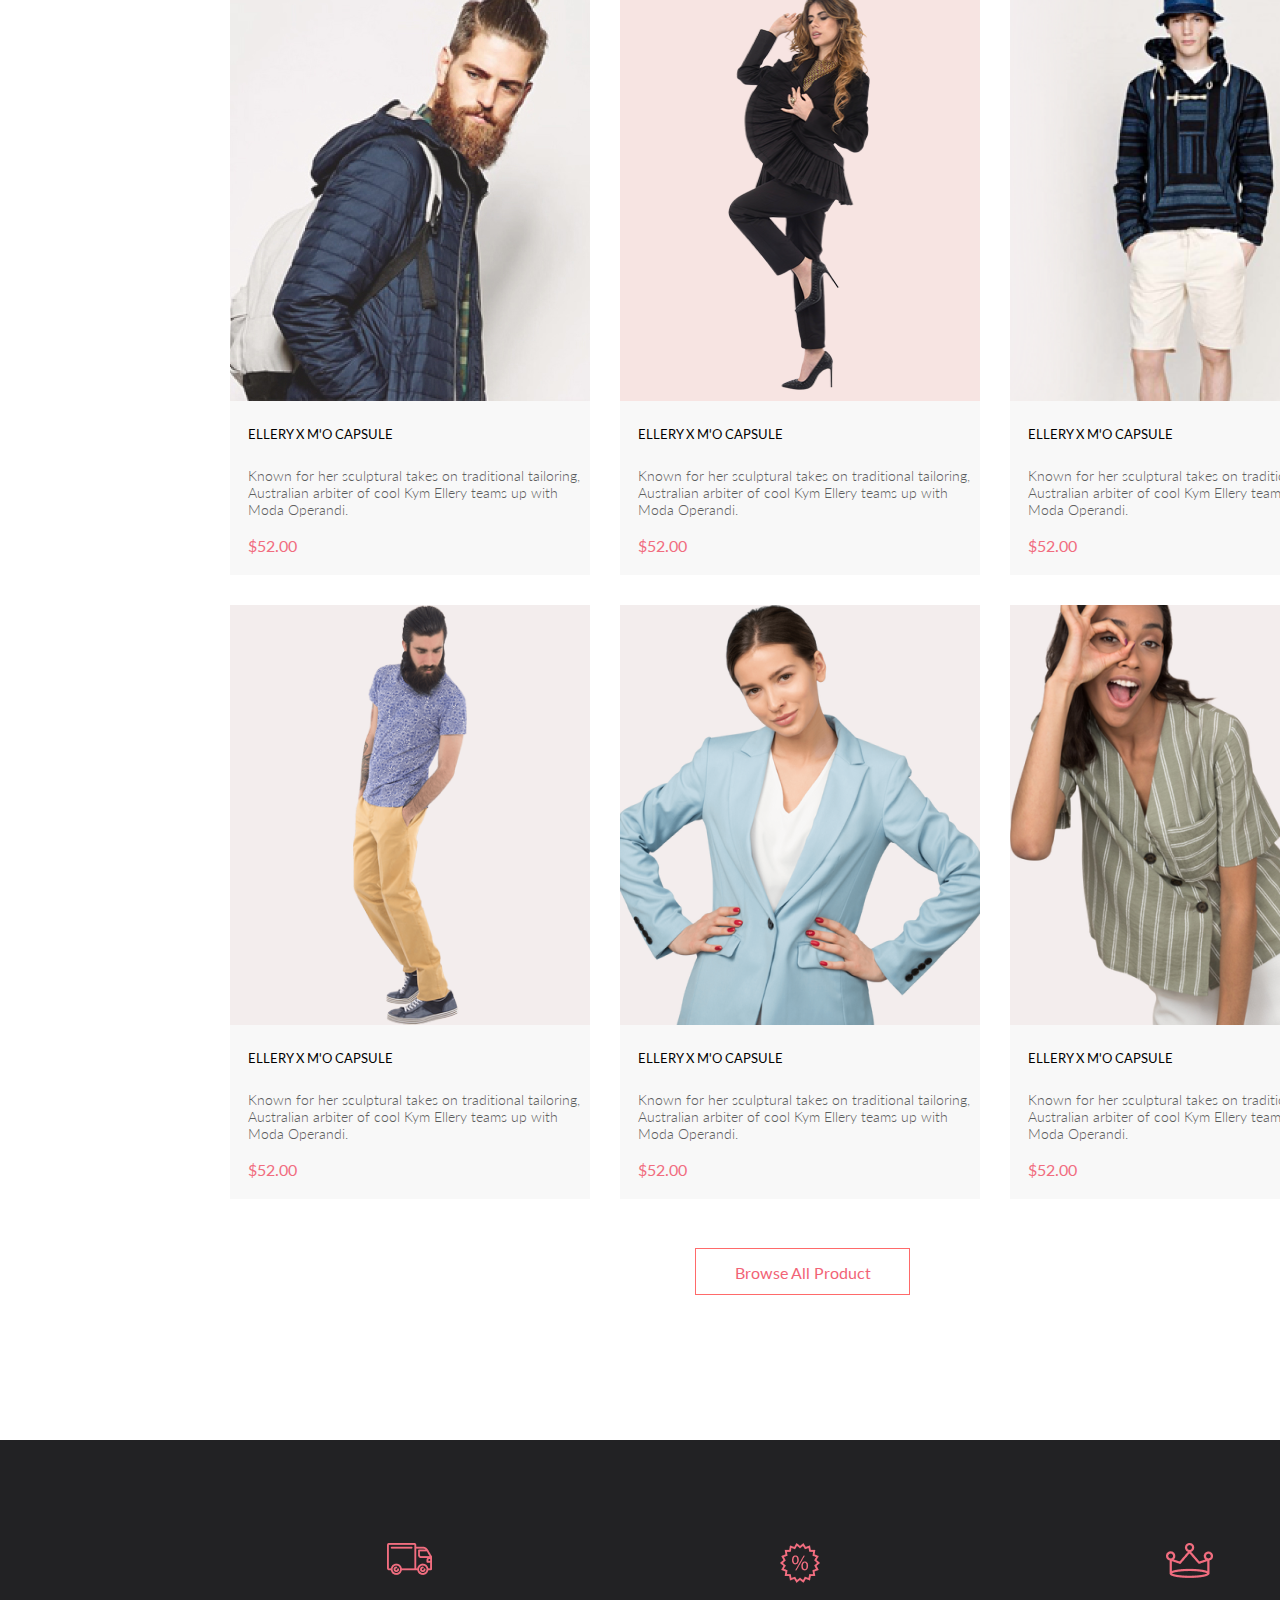
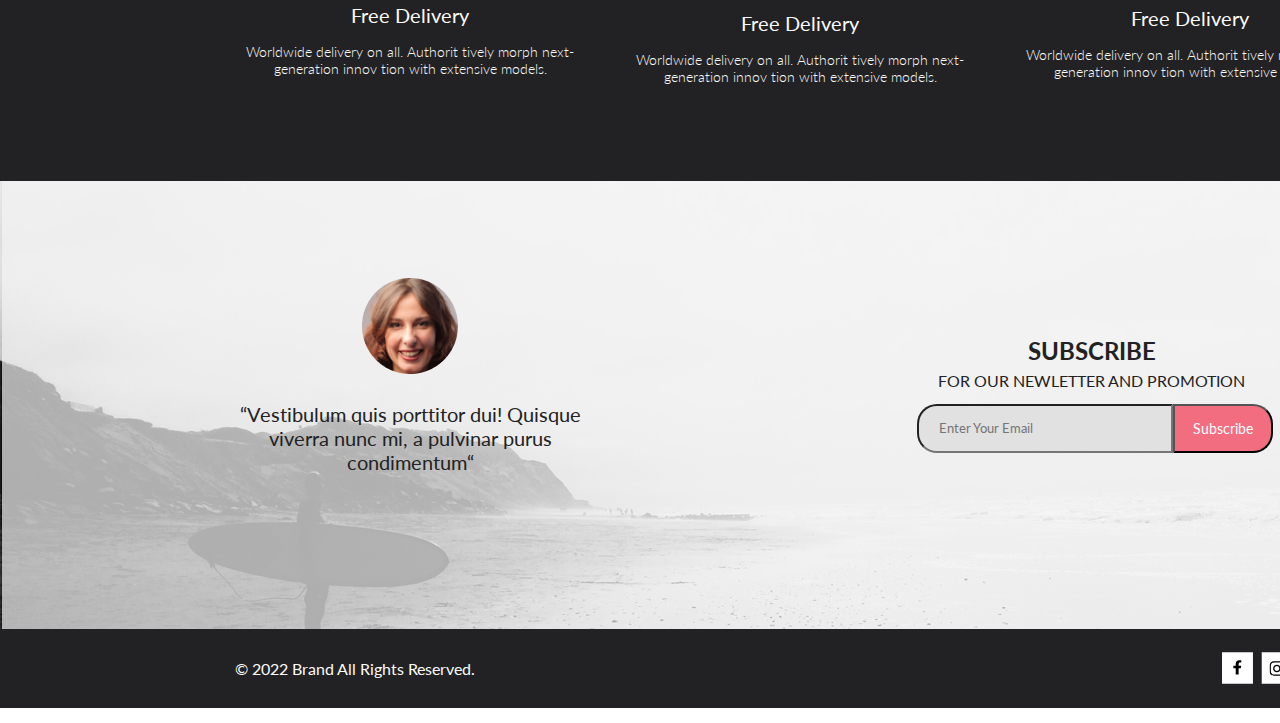
<file: seminar9/index.html>
<!DOCTYPE html>
<html lang="ru">
  <head>
    <meta charset="UTF-8" />
    <meta http-equiv="X-UA-Compatible" content="IE=edge" />
    <meta name="viewport" content="width=device-width, initial-scale=1.0" />
    <title>New_Document</title>
    <link rel="stylesheet" href="style.css" />
    <!--подключение файла стилей -->
    <link
      rel="stylesheet"
      media="screen and (max-width: 1024px) and (min-width: 768px)"
      href="style_1024-768.css"
    />
    <!--подключение файла стилей -->
    <link
      rel="stylesheet"
      media="screen and (max-width: 767px) and (min-width: 320px)"
      href="style_767-320.css"
    />
    <!--подключение файла стилей -->

    <link rel="preconnect" href="https://fonts.googleapis.com" />
    <!-- подключение шрифтов -->
    <link rel="preconnect" href="https://fonts.gstatic.com" crossorigin />
    <!-- подключение шрифтов -->
    <link
      href="https://fonts.googleapis.com/css2?family=Lato&display=swap"
      rel="stylesheet"
    />
    <!-- подключение шрифтов -->
  </head>

  <body class="center">
    <header class="header">
      <section class="logo">
        <div>
          <a href="#"><img src="./img/Логотип.png" alt="Логотип" /></a>
        </div>

        <article class="logo_1">
          <a href="#"
            ><img src="./img/Кнопка поиска.png" alt="Логотип поиска"
          /></a>
        </article>
      </section>

      <section class="menu">
        <div class="menu_open">
          <a href="#"><img src="./img/меню.png" alt="Логотип меню" /></a>
          <div class="menu_open_content">
            <a class="h1_menu_open_content" href="#">MENU</a>
            <a class="h2_menu_open_content" href="#">MAN</a>
            <a class="p1_menu_open_content" href="#">Accessories</a>
            <a class="p1_menu_open_content" href="#">Bags</a>
            <a class="p1_menu_open_content" href="#">Denim</a>
            <a class="p1_menu_open_content" href="#">T-Shirts</a>
            <a class="h2_menu_open_content" href="#">WOMAN</a>
            <a class="p1_menu_open_content" href="#">Accessories</a>
            <a class="p1_menu_open_content" href="#">Jackets & Coats</a>
            <a class="p1_menu_open_content" href="#">Polos</a>
            <a class="p1_menu_open_content" href="#">T-Shirts</a>
            <a class="p1_menu_open_content" href="#">Shirts</a>
            <a class="h2_menu_open_content" href="#">KIDS</a>
            <a class="p1_menu_open_content" href="#">Accessories</a>
            <a class="p1_menu_open_content" href="#">Jackets & Coats</a>
            <a class="p1_menu_open_content" href="#">Polos</a>
            <a class="p1_menu_open_content" href="#">T-Shirts</a>
            <a class="p1_menu_open_content" href="#">Shirts</a>
            <a class="p1_menu_open_content" href="#">Bags</a>
          </div>
        </div>
        <article class="menu_mobile">
          <div>
            <a href="#"
              ><img src="./img/Личный кабинет.png" alt="Логотип личный кабинет"
            /></a>
          </div>
          <div>
            <a href="#"
              ><img src="./img/Корзина.png" alt="Логотип корзина"
            /></a>
            <div class="number_5">5</div>
          </div>
        </article>
      </section>
    </header>

    <section class="home">
      <article class="home_img">
        <a href="#"
          ><img src="./img/home_img.png" alt="изображение товара"
        /></a>
      </article>
      <article class="home_text">
        <div class="home_field"></div>
        <div class="home_p">
          <p class="home_p1">THE BRAND</p>
          <div class="home_pp">
            <p class="home_p2">OF LUXERIOUS</p>
            <p class="home_p3">FASHION</p>
          </div>
        </div>
      </article>
    </section>

    <section class="catalog">
      <article class="catalog_women">
        <div class="catalog_p">
          <div class="catalog_p1">
            <p>30% OFF</p>
          </div>
          <div class="catalog_p2">
            <h4>FOR WOMEN</h4>
          </div>
        </div>
      </article>
      <article class="catalog_men">
        <div class="catalog_p">
          <div class="catalog_p1">
            <p>HOT DEAL</p>
          </div>
          <div class="catalog_p2">
            <h4>FOR MEN</h4>
          </div>
        </div>
      </article>
      <article class="catalog_kids">
        <div class="catalog_p">
          <div class="catalog_p1">
            <p>NEW ARRIVALS</p>
          </div>
          <div class="catalog_p2">
            <h4>FOR KIDS</h4>
          </div>
        </div>
      </article>
    </section>

    <section class="catalog_2">
      <div class="catalog_pp1">
        <div class="catalog_p1">
          <p>LUXIROUS & TRENDY</p>
        </div>
        <div class="catalog_p2">
          <h4>ACCESORIES</h4>
        </div>
      </div>
    </section>

    <div class="Fetured_Items">
      <h3>Fetured Items</h3>
    </div>

    <div class="Fetured_Items_p">
      <p>Shop for items based on what we featured in this week</p>
    </div>

    <section class="showcase">
      <article class="showcase_kard">
        <a href="#" class="colp-item"
          ><span class="colp-pict"
            ><img src="./img/showcase_1.jpg" alt="" /></span
        ></a>
        <div class="showcase_p1">
          <p>ELLERY X M'O CAPSULE</p>
        </div>
        <div class="showcase_p2">
          <p>
            Known for her sculptural takes on traditional tailoring, Australian
            arbiter of cool Kym Ellery teams up with Moda Operandi.
          </p>
        </div>
        <div class="showcase_price">
          <p>$52.00</p>
        </div>
      </article>

      <article class="showcase_kard">
        <a href="#" class="colp-item"
          ><span class="colp-pict"
            ><img src="./img/showcase_2.png" alt="" /></span
        ></a>
        <div class="showcase_p1">
          <p>ELLERY X M'O CAPSULE</p>
        </div>
        <div class="showcase_p2">
          <p>
            Known for her sculptural takes on traditional tailoring, Australian
            arbiter of cool Kym Ellery teams up with Moda Operandi.
          </p>
        </div>
        <div class="showcase_price">
          <p>$52.00</p>
        </div>
      </article>

      <article class="showcase_kard">
        <a href="#" class="colp-item"
          ><span class="colp-pict"
            ><img src="./img/showcase_3.png" alt="" /></span
        ></a>
        <div class="showcase_p1">
          <p>ELLERY X M'O CAPSULE</p>
        </div>
        <div class="showcase_p2">
          <p>
            Known for her sculptural takes on traditional tailoring, Australian
            arbiter of cool Kym Ellery teams up with Moda Operandi.
          </p>
        </div>
        <div class="showcase_price">
          <p>$52.00</p>
        </div>
      </article>

      <article class="showcase_kard">
        <a href="#" class="colp-item"
          ><span class="colp-pict"
            ><img src="./img/showcase_4.png" alt="" /></span
        ></a>
        <div class="showcase_p1">
          <p>ELLERY X M'O CAPSULE</p>
        </div>
        <div class="showcase_p2">
          <p>
            Known for her sculptural takes on traditional tailoring, Australian
            arbiter of cool Kym Ellery teams up with Moda Operandi.
          </p>
        </div>
        <div class="showcase_price">
          <p>$52.00</p>
        </div>
      </article>

      <article class="showcase_kard">
        <a href="#" class="colp-item"
          ><span class="colp-pict"
            ><img src="./img/showcase_5.png" alt="" /></span
        ></a>
        <div class="showcase_p1">
          <p>ELLERY X M'O CAPSULE</p>
        </div>
        <div class="showcase_p2">
          <p>
            Known for her sculptural takes on traditional tailoring, Australian
            arbiter of cool Kym Ellery teams up with Moda Operandi.
          </p>
        </div>
        <div class="showcase_price">
          <p>$52.00</p>
        </div>
      </article>

      <article class="showcase_kard">
        <a href="#" class="colp-item"
          ><span class="colp-pict"
            ><img src="./img/showcase_6.png" alt="" /></span
        ></a>
        <div class="showcase_p1">
          <p>ELLERY X M'O CAPSULE</p>
        </div>
        <div class="showcase_p2">
          <p>
            Known for her sculptural takes on traditional tailoring, Australian
            arbiter of cool Kym Ellery teams up with Moda Operandi.
          </p>
        </div>
        <div class="showcase_price">
          <p>$52.00</p>
        </div>
      </article>
    </section>

    <footer>
      <article>
        <button class="button">Browse All Product</button>
      </article>

      <section class="footer_1">
        <article>
          <div class="img_footer_1">
            <img src="./img/footer_1_1.png" alt="лейбл доставки" />
          </div>
          <p class="p1_footer_1">Free Delivery</p>
          <p class="p2_footer_1">
            Worldwide delivery on all. Authorit tively morph next-generation
            innov tion with extensive models.
          </p>
        </article>

        <article>
          <div class="img_footer_1">
            <img src="./img/footer_1_2.png" alt="лейбл скидки" />
          </div>
          <p class="p1_footer_1">Free Delivery</p>
          <p class="p2_footer_1">
            Worldwide delivery on all. Authorit tively morph next-generation
            innov tion with extensive models.
          </p>
        </article>

        <article>
          <div class="img_footer_1">
            <img src="./img/footer_1_3.png" alt="лейбл корона" />
          </div>
          <p class="p1_footer_1">Free Delivery</p>
          <p class="p2_footer_1">
            Worldwide delivery on all. Authorit tively morph next-generation
            innov tion with extensive models.
          </p>
        </article>
      </section>

      <section class="footer_2">
        <article class="footer_2_1">
          <img src="./img/footer_2_2.png" alt="фото" />
          <p class="p1_footer_2_1">
            “Vestibulum quis porttitor dui! Quisque viverra nunc mi, a pulvinar
            purus condimentum“
          </p>
        </article>

        <article class="footer_2_2">
          <div class="p_footer_2_2">
            <p class="p1_footer_2_2">SUBSCRIBE</p>
            <p class="p2_footer_2_2">FOR OUR NEWLETTER AND PROMOTION</p>
          </div>
          <div class="b_footer_2_2">
            <input
              class="email_footer_2_2"
              type="email"
              name="#"
              id="#"
              placeholder="Enter Your Email"
            />
            <button class="button_footer_2_2">Subscribe</button>
          </div>
        </article>
      </section>

      <section class="footer_3">
        <article class="p_footer_3">
          <p>© 2022 Brand All Rights Reserved.</p>
        </article>

        <article class="Leibl_footer_3">
          <svg
            width="32"
            height="32"
            viewBox="0 0 32 32"
            fill="none"
            xmlns="http://www.w3.org/2000/svg"
          >
            <path d="M31.4506 0H0V32H31.4506V0Z" fill="white" />
            <path
              d="M19.0883 16.28L19.5068 13.616H16.8901V11.8873C16.8901 11.1585 17.2557 10.4481 18.4276 10.4481H19.6171V8.17997C19.6171 8.17997 18.5376 8 17.5055 8C15.3506 8 13.9421 9.27593 13.9421 11.5857V13.616H11.5468V16.28H13.9421V22.72H16.8901V16.28H19.0883Z"
              fill="black"
            />
          </svg>
          <svg
            width="33"
            height="32"
            viewBox="0 0 33 32"
            fill="none"
            xmlns="http://www.w3.org/2000/svg"
          >
            <path d="M32.1883 0H0.737671V32H32.1883V0Z" fill="white" />
            <g clip-path="url(#clip0_190_1608)">
              <path
                d="M16.1368 12.6816C14.0216 12.6816 12.3155 14.3849 12.3155 16.4967C12.3155 18.6084 14.0216 20.3117 16.1368 20.3117C18.2519 20.3117 19.958 18.6084 19.958 16.4967C19.958 14.3849 18.2519 12.6816 16.1368 12.6816ZM16.1368 18.9769C14.7699 18.9769 13.6525 17.8646 13.6525 16.4967C13.6525 15.1287 14.7666 14.0164 16.1368 14.0164C17.507 14.0164 18.6211 15.1287 18.6211 16.4967C18.6211 17.8646 17.5036 18.9769 16.1368 18.9769ZM21.0056 12.5256C21.0056 13.0203 20.6065 13.4154 20.1143 13.4154C19.6188 13.4154 19.223 13.017 19.223 12.5256C19.223 12.0342 19.6221 11.6357 20.1143 11.6357C20.6065 11.6357 21.0056 12.0342 21.0056 12.5256ZM23.5364 13.4287C23.4799 12.2367 23.2072 11.1808 22.3325 10.3109C21.4612 9.441 20.4036 9.16873 19.2097 9.10897C17.9792 9.03924 14.291 9.03924 13.0605 9.10897C11.8699 9.16541 10.8123 9.43768 9.93768 10.3076C9.06302 11.1775 8.79364 12.2334 8.73378 13.4254C8.66394 14.6539 8.66394 18.3361 8.73378 19.5646C8.79031 20.7566 9.06302 21.8125 9.93768 22.6824C10.8123 23.5523 11.8666 23.8246 13.0605 23.8844C14.291 23.9541 17.9792 23.9541 19.2097 23.8844C20.4036 23.8279 21.4612 23.5556 22.3325 22.6824C23.2039 21.8125 23.4766 20.7566 23.5364 19.5646C23.6063 18.3361 23.6063 14.6572 23.5364 13.4287ZM21.9468 20.8828C21.6874 21.5336 21.1852 22.0349 20.53 22.2972C19.5489 22.6857 17.2209 22.5961 16.1368 22.5961C15.0526 22.5961 12.7213 22.6824 11.7435 22.2972C11.0917 22.0383 10.5895 21.5369 10.3268 20.8828C9.93768 19.9033 10.0275 17.5791 10.0275 16.4967C10.0275 15.4142 9.941 13.0867 10.3268 12.1105C10.5862 11.4597 11.0884 10.9584 11.7435 10.6961C12.7246 10.3076 15.0526 10.3972 16.1368 10.3972C17.2209 10.3972 19.5523 10.3109 20.53 10.6961C21.1818 10.9551 21.684 11.4564 21.9468 12.1105C22.3359 13.09 22.2461 15.4142 22.2461 16.4967C22.2461 17.5791 22.3359 19.9066 21.9468 20.8828Z"
                fill="black"
              />
            </g>
            <defs>
              <clipPath id="clip0_190_1608">
                <rect
                  width="14.8991"
                  height="17"
                  fill="white"
                  transform="translate(8.68396 8)"
                />
              </clipPath>
            </defs>
          </svg>
          <svg
            width="32"
            height="32"
            viewBox="0 0 32 32"
            fill="none"
            xmlns="http://www.w3.org/2000/svg"
          >
            <path d="M31.9259 0H0.475342V32H31.9259V0Z" fill="white" />
            <g clip-path="url(#clip0_190_1616)">
              <path
                d="M16.7402 8.20312C13.5555 8.20312 10.4081 10.3406 10.4081 13.8C10.4081 16 11.6373 17.25 12.3822 17.25C12.6895 17.25 12.8664 16.3875 12.8664 16.1438C12.8664 15.8531 12.1308 15.2344 12.1308 14.025C12.1308 11.5125 14.0304 9.73125 16.4888 9.73125C18.6026 9.73125 20.167 10.9406 20.167 13.1625C20.167 14.8219 19.5058 17.9344 17.3641 17.9344C16.5912 17.9344 15.9301 17.3719 15.9301 16.5656C15.9301 15.3844 16.7495 14.2406 16.7495 13.0219C16.7495 10.9531 13.8349 11.3281 13.8349 13.8281C13.8349 14.3531 13.9001 14.9344 14.1329 15.4125C13.7045 17.2688 12.8292 20.0344 12.8292 21.9469C12.8292 22.5375 12.913 23.1188 12.9689 23.7094C13.0744 23.8281 13.0216 23.8156 13.183 23.7563C14.7474 21.6 14.6916 21.1781 15.3993 18.3562C15.7811 19.0875 16.7681 19.4812 17.5503 19.4812C20.8468 19.4812 22.3274 16.2469 22.3274 13.3313C22.3274 10.2281 19.6641 8.20312 16.7402 8.20312Z"
                fill="black"
              />
            </g>
            <defs>
              <clipPath id="clip0_190_1616">
                <rect
                  width="11.9193"
                  height="16"
                  fill="white"
                  transform="translate(10.4081 8)"
                />
              </clipPath>
            </defs>
          </svg>
          <svg
            width="32"
            height="32"
            viewBox="0 0 32 32"
            fill="none"
            xmlns="http://www.w3.org/2000/svg"
          >
            <path d="M31.6636 0H0.213013V32H31.6636V0Z" fill="white" />
            <g clip-path="url(#clip0_190_1612)">
              <path
                d="M22.4181 12.7411C22.4281 12.8832 22.4281 13.0253 22.4281 13.1675C22.4281 17.5025 19.1509 22.4974 13.161 22.4974C11.3156 22.4974 9.60132 21.9593 8.1593 21.0253C8.42149 21.0558 8.67357 21.0659 8.94585 21.0659C10.4685 21.0659 11.8702 20.5482 12.9895 19.6649C11.5576 19.6345 10.3576 18.6903 9.94415 17.3908C10.1458 17.4213 10.3475 17.4416 10.5593 17.4416C10.8517 17.4416 11.1442 17.4009 11.4164 17.3299C9.92401 17.0253 8.80465 15.7055 8.80465 14.1116V14.071C9.23825 14.3147 9.74249 14.467 10.2769 14.4873C9.39959 13.8984 8.82483 12.8933 8.82483 11.7563C8.82483 11.1472 8.98614 10.5888 9.26851 10.1015C10.8719 12.0913 13.282 13.3908 15.9844 13.5329C15.934 13.2893 15.9038 13.0355 15.9038 12.7817C15.9038 10.9746 17.3559 9.5025 19.1609 9.5025C20.0987 9.5025 20.9457 9.89844 21.5407 10.538C22.2768 10.3959 22.9827 10.1218 23.6079 9.74616C23.3659 10.5076 22.8516 11.1472 22.176 11.5533C22.8315 11.4822 23.4668 11.2994 24.0516 11.0457C23.608 11.6954 23.0533 12.274 22.4181 12.7411Z"
                fill="black"
              />
            </g>
            <defs>
              <clipPath id="clip0_190_1612">
                <rect
                  width="15.8924"
                  height="16"
                  fill="white"
                  transform="translate(8.1593 8)"
                />
              </clipPath>
            </defs>
          </svg>
        </article>
      </section>
    </footer>
  </body>
</html>
</file>
<file: seminar1/style.css>
a {
  text-decoration: none;
}

.link_menu {
  color: cornflowerblue;
  font-size: 16px;
  line-height: 20px;
}

.style_h1 {
  color: #222222;
  font-size: 28px;
  line-height: 36px;
  font-weight: bold;
}

.style_p {
  font-style: normal;
  font-weight: 300;
  font-size: 18px;
  line-height: 30px;
  color: #7d7987;
}

.style_h2 {
  font-style: normal;
  font-weight: 700;
  font-size: 36px;
  line-height: 80px;
}
</file>
<file: seminar10/style.css>
* {
  padding: 0;
  margin: 0;
  box-sizing: border-box; /* Это нужно для обнуления базовых стилей */
  text-decoration: none;
  font-family: "Lato";
  font-style: normal;
}

body {
  scroll-behavior: smooth;
  text-rendering: optimizeSpeed;
  background: #ffffff;
}

img {
  display: block;
  max-width: 100%;
}

.center {
  width: 1600px;
  margin: 0 auto;

  /* padding-left: calc(50% - 150px);
    padding-right: calc(50% - 150px); центрирование контента 660 px это размер контента делим пополам */
}

.header {
  max-width: 100%;
  height: 75px;
  background: #222222;
  display: flex;
  align-content: center;
}

.logo {
  padding: 18.5px 859px 18.5px 231px;
  gap: 41px;
  display: flex;
  align-content: center;
}

.logo_1 {
  padding-top: 10px;
}

.menu {
  margin: 20px 231px 18.5px 0px;
  display: flex;
  align-content: center;
  gap: 33px;
  position: relative;
}

.menu_open {
  position: relative;
  display: inline-block;
}

.menu_open:hover .menu_open_content {
  display: block;
  display: grid;
}

.menu_open_content {
  width: 232px;
  height: 634px;
  display: none;
  position: absolute;
  background: #ffffff;
  z-index: 1;
  padding: 32px 74px 32px 32px;
}

.h1_menu_open_content {
  font-family: "Lato";
  font-style: normal;
  font-weight: 700;
  font-size: 14px;
  line-height: 17px;
  color: #000000;
}

.h2_menu_open_content {
  font-family: "Lato";
  font-style: normal;
  font-weight: 400;
  font-size: 14px;
  line-height: 17px;
  color: #f16d7f;
  margin: 24px 0px 0px 0px;
}

.p1_menu_open_content {
  font-family: "Lato";
  font-style: normal;
  font-weight: 400;
  font-size: 14px;
  line-height: 17px;
  color: #6f6e6e;
  margin: 12px 0px 0px 21px;
}

.menu_mobile {
  display: flex;
  align-content: center;
  justify-content: center;
  gap: 25px;
  position: relative;
}

.number_5 {
  position: absolute;
  right: 0;
  top: 0;
  padding: 7px;
  width: 7px;
  height: 14px;
  background: #f16d7f;
  border-radius: 50%;
  font-family: "Lato";
  font-style: normal;
  font-weight: 400;
  font-size: 12px;
  line-height: 14px;
  padding-top: 0px;
  color: #ffffff;
  display: flex;
  align-content: center;
  justify-content: center;
}

.home {
  background: #f1e4e6;
  display: flex;
  align-content: center;
}

.home_img {
  width: 800px;
  height: 764px;
}

.home_text {
  padding: 290px 331px 381px 63.5px;
  display: flex;
  align-content: center;
  gap: 16px;
}

.home_field {
  width: 12px;
  height: 92px;
  background: #f16d7f;
}

.home_p1 {
  font-family: Lato;
  font-size: 48px;
  font-weight: 900;
  line-height: 58px;
  letter-spacing: 0em;
  text-align: left;
  color: #222222;
}

.home_pp {
  display: flex;
  align-content: center;
  gap: 10px;
}

.home_p2 {
  font-family: Lato;
  font-size: 32px;
  text-align: left;
  color: #222222;
}

.home_p3 {
  font-family: Lato;
  font-size: 32px;
  color: #f16d7f;
}

.catalog {
  display: grid;
  grid-template-columns: 1fr 1fr 1fr;
  grid-template-rows: 1fr;
  gap: 30px;
  margin: 65px 230px 0px 230px;
  cursor: pointer;
}

.catalog_women {
  width: 360px;
  height: 260px;
  background: #000 url(./img/sale_1.png);
}

.catalog_men {
  width: 360px;
  height: 260px;
  background: #000 url(./img/sale_2.jpg);
}

.catalog_kids {
  width: 360px;
  height: 260px;
  background: #000 url(./img/sale_3.jpg);
}

.catalog_p {
  margin: 105px 125px;
  font-family: "Lato";
  font-style: normal;
  font-weight: 400;
  font-size: 16px;
  line-height: 19px;
  text-align: center;
}

.catalog_p1 {
  color: #ffffff;
}

.catalog_p2 {
  color: #f16d7f;
}

.catalog_2 {
  margin: 30px 230px 0px 230px;
  width: 1140px;
  height: 180px;
  background: #000 url(./img/sale_4.jpg);
  cursor: pointer;
}

.catalog_pp1 {
  padding: 65px;
  text-align: center;
}

.Fetured_Items {
  display: flex;
  justify-content: center;
  font-family: "Lato";
  font-style: normal;
  font-weight: 400;
  font-size: 30px;
  line-height: 36px;
  color: #222222;
  margin-top: 96px;
}

.Fetured_Items_p {
  font-family: "Lato";
  font-style: normal;
  font-weight: 400;
  font-size: 14px;
  line-height: 17px;
  display: flex;
  justify-content: center;
  margin-top: 6px;
}

.showcase {
  display: grid;
  grid-template-columns: 1fr 1fr 1fr;
  grid-template-rows: 1fr 1fr;
  gap: 30px;
  margin: 48px 230px 0px 230px;
}

.showcase_kard {
  background: #f8f8f8;
  /* text-align: center; */
}

.colp-item {
  width: 360px;
  height: 420px;
  display: inline-block;
  vertical-align: top;
}
.colp-pict {
  width: 360px;
  height: 420px;
  display: block;
  position: relative;
}
.colp-pict > img {
  position: absolute;
  top: 0;
  left: 0;
  width: 100%;
  height: 100%;
}
.colp-pict:before,
.colp-pict:hover:after {
  content: "";
  position: absolute;
  top: 0;
  left: 0;
  z-index: 1;
  opacity: 0;
  visibility: hidden;
  -webkit-transition: 0.4s;
  transition: 0.4s;
}
.colp-pict:before {
  background: rgba(58, 56, 56, 0.86);
  width: 100%;
  height: 100%;
}
.colp-pict:hover:after {
  content: url(./img/Add_to_cart.png);
  position: absolute;
  top: 45%;
  left: 33%;
  cursor: pointer;
}
.colp-pict:hover:before,
.colp-pict:hover:after {
  opacity: 1;
  visibility: visible;
}

.showcase_p1 {
  width: 342px;
  font-family: "Lato";
  font-style: normal;
  font-weight: 400;
  font-size: 13px;
  line-height: 16px;
  color: #000000;
  margin: 25px 0px 0px 18px;
}

.showcase_p2 {
  width: 342px;
  font-family: "Lato";
  font-style: normal;
  font-weight: 300;
  font-size: 14px;
  line-height: 17px;
  margin: 25px 0px 0px 18px;
  color: #5d5d5d;
}

.showcase_price {
  font-family: "Lato";
  font-style: normal;
  font-weight: 400;
  font-size: 16px;
  line-height: 19px;
  color: #f16d7f;
  margin-top: 18px;
  margin-bottom: 20px;
  margin-left: 18px;
}

.button {
  width: 215px;
  height: 47px;
  margin: 49px 695px;
  padding: 14px 36px;
  font-family: "Lato";
  font-style: normal;
  font-weight: 400;
  font-size: 16px;
  line-height: 19px;
  color: #f26376;
  border: 1px solid #ff6a6a;
  cursor: pointer;
  background: none;
}

.button:hover {
  color: #ffffff;
  background: #f16d7f;
}

.footer_1 {
  display: grid;
  grid-template-columns: 1fr 1fr 1fr;
  grid-template-rows: 1fr;
  gap: 30px;
  background: #222224;
  margin-top: 95.5px;
  padding: 103px 230px;
  width: 1600px;
  height: 341px;
}

.img_footer_1 {
  display: grid;
  justify-items: center;
  cursor: pointer;
}

.p1_footer_1 {
  margin-top: 28px;
  display: grid;
  justify-items: center;
  font-family: "Lato";
  font-style: normal;
  font-weight: 400;
  font-size: 19.96px;
  line-height: 24px;
  color: #fbfbfb;
  cursor: pointer;
}

.p2_footer_1 {
  margin-top: 16px;
  display: grid;
  justify-items: center;
  font-family: "Lato";
  font-style: normal;
  font-weight: 300;
  font-size: 13.972px;
  line-height: 17px;
  text-align: center;
  color: #fbfbfb;
}

.footer_2 {
  display: flex;
  background-image: url("./img/footer_2_1.jpg");
  background-repeat: no-repeat;
  background-position: 0px 0px;
  background-size: auto 448px;
  padding: 97px 230px 126px 230px;
}

.footer_2_1 {
  width: 360px;
  height: 225px;
  display: grid;
  justify-items: center;
}

.p1_footer_2_1 {
  font-family: "Lato";
  font-style: normal;
  font-weight: 400;
  font-size: 20px;
  line-height: 24px;
  text-align: center;
  color: #222224;
}

.footer_2_2 {
  width: 557px;
  height: 142px;
  margin: 53px 0px 30px 223px;
}

.p_footer_2_2 {
  width: 557px;
  height: 61px;
}

.p1_footer_2_2 {
  font-family: "Lato";
  font-style: normal;
  font-weight: 700;
  font-size: 24px;
  line-height: 167.2%;
  text-align: center;
  color: #222224;
}

.p2_footer_2_2 {
  font-family: "Lato";
  font-style: normal;
  text-align: center;
  color: #222224;
}

.b_footer_2_2 {
  display: flex;
}

.email_footer_2_2 {
  width: 256px;
  height: 49px;
  margin: 12px 0px 0px 104px;
  border-radius: 20px 0px 0px 20px;
  background: #e1e1e1;
  padding-left: 20px;
}

.button_footer_2_2 {
  width: 100px;
  height: 49px;
  margin: 12px 97px 0px 0px;
  background: #f16d7f;
  border-radius: 0px 20px 20px 0px;
  font-family: "Lato";
  font-style: normal;
  font-weight: 400;
  font-size: 14px;
  line-height: 17px;
  color: #ffffff;
  cursor: pointer;
}

.footer_3 {
  display: flex;
  width: 1600px;
  height: 79px;
  background: #222224;
  margin-bottom: 15px;
}
.p_footer_3 {
  width: 332px;
  height: 19px;
  margin: 30px 0px 30px 235px;
  font-family: "Lato";
  font-style: normal;
  font-weight: 400;
  font-size: 16px;
  line-height: 19px;
  color: #fbfbfb;
}

.Leibl_footer_3 {
  display: grid;
  grid-template-columns: 1fr;
  grid-template-rows: 1fr 1fr 1fr 1fr;
  gap: 7px;
  width: 148px;
  height: 32px;
  margin: 23px 230px 23px 655px;
  display: flex;
  cursor: pointer;
}

.Leibl_footer_3 :hover {
  fill: #f16d7f;
}
</file>
<file: seminar10/style_1024-768.css>
.center {
  width: 768px;
}

.header {
  max-width: 100%;
  height: 75px;
  background: #222222;
  display: flex;
  align-content: center;
}

.logo {
  padding: 18.5px 424px 18.5px 32px;
}

.menu {
  margin: 20px 32px 18.5px 0px;
  gap: 25px;
  position: relative;
}

.home_img {
  width: 386px;
  height: 368px;
}

.home_text {
  padding: 138px 34px 138px 39px;
}

.home_p1 {
  font-size: 40px;
  font-weight: 900;
  line-height: 52px;
}

.home_p2 {
  font-size: 20px;
}

.home_p3 {
  font-size: 20px;
}

.catalog {
  gap: 20px;
  margin: 65px 16px 0px 16px;
}

.catalog_women {
  width: 231px;
  height: 167px;
}

.catalog_men {
  width: 231px;
  height: 167px;
}

.catalog_kids {
  width: 231px;
  height: 167px;
}

.catalog_p {
  margin: 58px 38px;
}

.catalog_2 {
  width: 735px;
  height: 116px;
  margin: 20px 16px 110px 16px;
}

.catalog_pp1 {
  padding: 33px;
}

.showcase {
  display: grid;
  grid-template-columns: 1fr 1fr;
  grid-template-rows: 1fr 1fr 1fr;
  gap: 16px;
  margin: 73px 16px 0px 16px;
}

.button {
  width: 211px;
  height: 47px;
  margin: 33px 278px;
  padding: 14px 36px;
}

.footer_1 {
  display: grid;
  grid-template-columns: 1fr;
  grid-template-rows: 1fr 1fr 1fr;
  width: 768px;
  height: 710px;
}

.footer_2 {
  display: grid;
  background-image: url("./img/footer_2_1.jpg");
  padding: 64px 105px 219px 105px;
  width: 768px;
  height: 710px;
  justify-items: center;
}

.footer_2_2 {
  width: 557px;
  height: 142px;
  margin: 0px 0px 0px 0px;
}

.footer_3 {
  width: 768px;
  height: 79px;
}

.p_footer_3 {
  width: 251px;
  height: 19px;
  margin: 30px 0px 30px 32px;
}

.Leibl_footer_3 {
  width: 148px;
  height: 32px;
  margin: 23px 32px 23px 305px;
  display: flex;
}
</file>
<file: seminar10/style_767-320.css>
.center {
  width: 375px;
}

.header {
  max-width: 100%;
  height: 74px;
  background: #222222;
  display: flex;
  align-content: center;
}

.logo {
  padding: 18px 200px 18px 16px;
}

.menu_mobile {
  display: none;
}

.menu {
  margin: 25px 15px 25px 0px;
}

.home_img {
  display: none;
}

.home_text {
  padding: 148px 54px;
}

.home_p1 {
  font-size: 40px;
  font-weight: 900;
  line-height: 52px;
}

.home_p2 {
  font-size: 20px;
}

.home_p3 {
  font-size: 20px;
}

.catalog {
  grid-template-columns: 1fr;
  grid-template-rows: 1fr 1fr 1fr;
  gap: 32px;
  margin: 64px 15px 0px 15px;
}

.catalog_women {
  width: 343px;
  height: 247px;
}

.catalog_men {
  width: 343px;
  height: 247px;
}

.catalog_kids {
  width: 343px;
  height: 247px;
}

.catalog_p {
  margin: 98px 38px;
}

.catalog_2 {
  width: 343px;
  height: 111px;
  margin: 20px 16px 0px 16px;
}

.catalog_pp1 {
  padding: 35px;
}

.Fetured_Items {
  font-size: 25px;
  margin-top: 64px;
}

.Fetured_Items_p {
  margin-top: 6px;
}

.showcase_kard {
  width: 343px;
}

.shop {
  width: 343px;
}

.showcase {
  display: grid;
  grid-template-columns: 1fr;
  grid-template-rows: 1fr 1fr 1fr 1fr 1fr 1fr;
  gap: 16px;
  margin: 73px 15px 0px 15px;
}

.showcase_p1 {
  width: 300px;
}

.showcase_p2 {
  width: 320px;
}

.button {
  width: 212px;
  height: 48px;
  margin: 40.61px 81.5px 85px 81.5px;
  padding: 14px 36px;
}

.footer_1 {
  display: grid;
  grid-template-columns: 1fr;
  grid-template-rows: 1fr 1fr 1fr;
  padding: 48px 13px 81px 13px;
  width: 375px;
  height: 610px;
}

.footer_2 {
  display: grid;
  background-image: url("./img/footer_2_1.jpg");
  padding: 64px 10px 110px 10px;
  width: 375px;
  height: 610px;
  justify-items: center;
  background-size: auto 448px;
}

.footer_2_1 {
  width: 343px;
  height: 225px;
  display: grid;
  justify-items: center;
}

.footer_2_2 {
  width: 375px;
  height: 142px;
  margin: 0px 0px 0px 0px;
}

.p_footer_2_2 {
  width: 375px;
  height: 61px;
}

.email_footer_2_2 {
  width: 456px;
  margin: 12px 0px 0px 35px;
}

.button_footer_2_2 {
  margin: 12px 57px 0px 0px;
  width: 150px;
}

.footer_3 {
  display: grid;
  justify-content: center;
  justify-items: center;
  width: 375px;
  height: 143px;
}

.p_footer_3 {
  grid-row: 2 / 2;
  width: 251px;
  height: 19px;
  margin: 0px 0px 10px 0px;
}

.Leibl_footer_3 {
  width: 148px;
  height: 32px;
  margin: 43px;
}
</file>
<file: seminar3/style.css>
* {
  padding: 0;
  margin: 0;
  box-sizing: border-box;
  text-decoration: none;
}

body {
  scroll-behavior: smooth;
  text-rendering: optimizeSpeed;
  background: #ffffff;
}

img {
  display: block;
  max-width: 100%;
}

.center {
  padding-left: calc(50% - 660px);
  padding-right: calc(50% - 660px);
}

.header {
  margin: 14px 18px 0px 18px;
  display: flex;
  gap: 337px;
  flex-wrap: wrap;
  flex-direction: row;
  align-content: center;
  padding: 26 px 200px 48px 59px;
}

.navigation {
  display: flex;
  flex-direction: row;
  flex-wrap: wrap;
  align-content: center;
  justify-content: space-between;
  width: 556px;
}

.header_link1 {
  font-family: "Gilroy-SemiBold";
  font-size: 14px;
  line-height: 16px;
  color: #f25822;
}

.header_link2 {
  font-family: Gilroy-Medium;
  font-size: 14px;
  line-height: 16px;
  color: #000000;
}

main {
  margin: 21px 18px 0px 18px;
}

.top_content {
  display: flex;
  justify-content: space-between;
  gap: 15px;
}

.top_info {
  margin: 15px;
}

.logo {
  display: flex;
  padding-top: 51px;
  padding-bottom: 94px;
  padding-left: 89px;
}

.title {
  margin-bottom: 17px;
  font-family: "Gilroy-Bold";
  font-size: 60px;
  line-height: 70px;
  color: #000000;
}
.text {
  margin-bottom: 37px;
  font-family: "Gilroy-Medium";
  font-size: 20px;
  line-height: 23px;
  color: #888888;
}
.top_buttons {
  font-family: "Gilroy-Bold";
  margin: 16px 195px 38px 20px;
}

.button1 {
  padding: 15px 35px;
  background: #f25822;
  box-shadow: 4px 4px 8px rgba(242, 88, 34, 0.2);
  border-radius: 50px;
  border: none;
  cursor: pointer;
}

.button2 {
  padding: 15px 35px;
  font-size: 15px;
  line-height: 18px;
  color: #aaaaaa;
  border-radius: 50px;
  border: none;
  background: none;
  cursor: pointer;
}

footer {
  margin: 53px 18px 32px 18px;
  display: flex;
  flex-direction: row;
  align-content: center;
  justify-content: space-between;
  gap: 48px;
}

@font-face {
  font-family: Gilroy-Bold;
  src: url(./Fonts/Gilroy-Bold.woff2);
}
@font-face {
  font-family: Gilroy-Medium;
  src: url(./Fonts/Gilroy-Medium.woff2);
}
@font-face {
  font-family: Gilroy-Semibold;
  src: url(./Fonts/Gilroy-Semibold.woff2);
}
</file>
<file: seminar5/style.css>
* {
  padding: 0;
  margin: 0;
  box-sizing: border-box; /* Это нужно для обнуления базовых стилей */
  text-decoration: none;
}

body {
  scroll-behavior: smooth;
  text-rendering: optimizeSpeed;
  background: #ffffff;
}

img {
  display: block;
  max-width: 100%;
}

.logo {
  padding-top: 40px;
}

.center {
  width: 1170px;
  margin: 0 auto;

  /* padding-left: calc(50% - 150px);
  padding-right: calc(50% - 150px); центрирование контента 660 px это размер контента делим пополам */
}

@font-face {
  font-family: Gilroy-Bold;
  src: url(/seminar5/Font/Gilroy-Bold.woff2);
}
@font-face {
  font-family: Gilroy-Medium;
  src: url(/seminar5/Font/Gilroy-Medium.woff2);
}
@font-face {
  font-family: Gilroy-Semibold;
  src: url(/seminar5/Font/Gilroy-Semibold.woff2);
}

header {
  margin: 14px 18px 0px 18px;
  display: flex;
  gap: 337px;
  flex-wrap: wrap;
  flex-direction: row;
  align-content: center;
  padding: 26 px 200px 48px 59px;
}

.navigation {
  display: flex;
  flex-direction: row;
  flex-wrap: wrap;
  align-content: center;
  justify-content: space-between;
  width: 556px;
  padding-top: 51px;
}

.home_1 {
  font-family: "Gilroy-SemiBold";
  font-size: 14px;
  line-height: 16px;
  color: #f25822;
}

.home_2 {
  font-family: Gilroy-Medium;
  font-size: 14px;
  line-height: 16px;
  color: #000000;
}

.home_3::before {
  padding: 10px 20px;
  background: #f25822;
  box-shadow: 4px 4px 8px rgba(242, 88, 34, 0.2);
  border-radius: 15px;
  border: none;
  cursor: pointer;
  font-size: 10px;
  line-height: 15px;
  margin: 0x 0px;
  color: #ffffff;
  width: 75%;
}

.home_3:hover {
  padding: 10px 20px;
  background: #f25822;
  box-shadow: 4px 4px 8px rgba(242, 88, 34, 0.2);
  border-radius: 15px;
  border: none;
  cursor: pointer;
  font-size: 10px;
  line-height: 15px;
  margin: 0x 0px;
  color: #ffffff;
}

main {
  margin: 21px 18px 0px 18px;
}

.content {
  display: flex;
  justify-content: space-between;
  gap: 15px;
}

.main-content {
  margin: 15px;
  width: 589px;
}

.h1 {
  margin: 59px 26px 0px 41px;
  font-family: "Gilroy-Bold";
  font-size: 40px;
  line-height: 70px;
  color: #000000;
  width: 522px;
}

.p {
  margin: 17px 82px 0px 41px;
  font-family: "Gilroy-Medium";
  font-size: 20px;
  line-height: 23px;
  color: #888888;
  width: 466px;
}

.img_main {
  margin: auto;
}

.buttons {
  font-family: "Gilroy-Bold";
  margin: 16px 195px 38px 20px;
}

.btn1 {
  padding: 15px 35px;
  background: #f25822;
  box-shadow: 4px 4px 8px rgba(242, 88, 34, 0.2);
  border-radius: 50px;
  border: none;
  cursor: pointer;
  font-size: 15px;
  line-height: 18px;
  margin: 50px 0px;
  color: #ffffff;
}

.btn2 {
  padding: 15px 35px;
  font-size: 15px;
  line-height: 18px;
  color: #aaaaaa;
  border-radius: 50px;
  border: none;
  background: none;
  cursor: pointer;
}

article {
  margin: 53px 18px 32px 18px;
  display: flex;
  flex-direction: row;
  align-content: center;
  justify-content: space-between;
  gap: 48px;
}

.cards {
  display: grid;
  grid-template-columns: 1fr 1fr 1fr;
  grid-template-rows: 1fr;
  gap: 30px;
  margin-top: 250px;
  margin-bottom: 192px;
}

.img_card {
  padding: 0px 239px 0px 1px;
}

.card_2 {
  background: #ffffff;
  box-shadow: 15px 25px 56px 6px rgba(0, 0, 0, 0.06);
  width: 370px;
  height: 291px;
}

.h3_card {
  font-family: "Gilroy-Bold";
  font-size: 24px;
  line-height: 28px;
  color: #000000;
  padding: 30px 100px 0px 29px;
}

.p_card {
  font-family: "Gilroy-Regular";
  font-size: 15px;
  line-height: 150%;
  color: #666666;
  padding-top: 17px;
  padding-left: 29px;
}

.a_card {
  width: 64px;
  height: 17px;
  font-family: "Gilroy-Bold";
  font-size: 11px;
  line-height: 150%;
  color: #000000;
  padding: 25px 277px 25px 29px;
}

.h2_card_big {
  margin-top: 92px;
  /* width: 579px; */
  font-family: "Gilroy-Bold";
  font-size: 45px;
  line-height: 53px;
  color: #000000;
  display: flex;
  justify-content: center;
}
.h2_card_big1 {
  width: 580px;
  text-align: center;
}

.p_card_big {
  /* width: 682px; */
  padding-top: 19px;
  font-family: "Gilroy-Regular";
  font-size: 16px;
  line-height: 150%;
  color: #666666;
  display: flex;
  justify-content: center;
}
.p_card_big1 {
  width: 682px;
  text-align: center;
}

.card_big {
  display: grid;
  grid-template-columns: 1fr 1fr 1fr;
  grid-template-rows: 1fr;
  gap: 30px;
  margin-top: 92px;
}
</file>
<file: seminar6/style.css>
* {
  padding: 0;
  margin: 0;
  box-sizing: border-box; /* Это нужно для обнуления базовых стилей */
  text-decoration: none;
  font-family: "Lato";
  font-style: normal;
}

body {
  scroll-behavior: smooth;
  text-rendering: optimizeSpeed;
  background: #ffffff;
}

img {
  display: block;
  max-width: 100%;
}

.center {
  width: 1600px;
  margin: 0 auto;

  /* padding-left: calc(50% - 150px);
    padding-right: calc(50% - 150px); центрирование контента 660 px это размер контента делим пополам */
}

.header {
  max-width: 100%;
  height: 75px;
  background: #222222;
  display: flex;
  align-content: center;
}

.logo {
  padding: 18.5px 859px 18.5px 231px;
  gap: 41px;
  display: flex;
  align-content: center;
}

.logo_1 {
  padding-top: 10px;
}

.menu {
  padding: 18.5px 231px 18.5px 0px;
  display: flex;
  align-content: center;
  gap: 33px;
  margin-top: 10px;
}

.home {
  background: #f1e4e6;
  display: flex;
  align-content: center;
}

.home_img {
  width: 800px;
  height: 764px;
}

.home_text {
  padding: 290px 331px 381px 63.5px;
  display: flex;
  align-content: center;
  gap: 16px;
}

.home_field {
  width: 12px;
  height: 92px;
  background: #f16d7f;
}

.home_p1 {
  font-family: Lato;
  font-size: 48px;
  font-weight: 900;
  line-height: 58px;
  letter-spacing: 0em;
  text-align: left;
  color: #222222;
}

.home_pp {
  display: flex;
  align-content: center;
  gap: 10px;
}

.home_p2 {
  font-family: Lato;
  font-size: 32px;
  text-align: left;
  color: #222222;
}

.home_p3 {
  font-family: Lato;
  font-size: 32px;
  color: #f16d7f;
}

.catalog {
  display: grid;
  grid-template-columns: 1fr 1fr 1fr;
  grid-template-rows: 1fr;
  gap: 30px;
  margin: 65px 230px 0px 230px;
  cursor: pointer;
}

.catalog_women {
  width: 360px;
  height: 260px;
  background: #000 url(./img/sale_1.png);
}

.catalog_men {
  width: 360px;
  height: 260px;
  background: #000 url(./img/sale_2.jpg);
}

.catalog_kids {
  width: 360px;
  height: 260px;
  background: #000 url(./img/sale_3.jpg);
}

.catalog_p {
  margin: 105px 125px;
  font-family: "Lato";
  font-style: normal;
  font-weight: 400;
  font-size: 16px;
  line-height: 19px;
  text-align: center;
}

.catalog_p1 {
  color: #ffffff;
}

.catalog_p2 {
  color: #f16d7f;
}

.catalog_2 {
  margin: 30px 230px 0px 230px;
  width: 1140px;
  height: 180px;
  background: #000 url(./img/sale_4.jpg);
  cursor: pointer;
}

.catalog_pp1 {
  padding: 65px;
  text-align: center;
}

.Fetured_Items {
  display: flex;
  justify-content: center;
  font-family: "Lato";
  font-style: normal;
  font-weight: 400;
  font-size: 30px;
  line-height: 36px;
  color: #222222;
  margin-top: 96px;
}

.Fetured_Items_p {
  display: flex;
  justify-content: center;
  margin-top: 6px;
}

.showcase {
  display: grid;
  grid-template-columns: 1fr 1fr 1fr;
  grid-template-rows: 1fr 1fr;
  gap: 30px;
  margin: 48px 230px 0px 230px;
  cursor: pointer;
}

.showcase_kard {
  background: #f8f8f8;
}

.showcase_p1 {
  width: 342px;
  font-family: "Lato";
  font-style: normal;
  font-weight: 400;
  font-size: 13px;
  line-height: 16px;
  color: #000000;
  margin: 25px 0px 0px 18px;
}

.showcase_p2 {
  width: 342px;
  font-family: "Lato";
  font-style: normal;
  font-weight: 300;
  font-size: 14px;
  line-height: 17px;
  margin: 25px 0px 0px 18px;
  color: #5d5d5d;
}

.showcase_price {
  font-family: "Lato";
  font-style: normal;
  font-weight: 400;
  font-size: 16px;
  line-height: 19px;
  color: #f16d7f;
  margin-top: 18px;
  margin-bottom: 20px;
  margin-left: 18px;
}

.button {
  width: 211px;
  height: 47px;
  margin: 49px 695px;
  padding: 14px 36px;
  font-family: "Lato";
  font-style: normal;
  font-weight: 400;
  font-size: 16px;
  line-height: 19px;
  color: #f26376;
  border: 1px solid #ff6a6a;
  cursor: pointer;
  background: none;
}
</file>
<file: seminar7/style.css>
* {
  padding: 0;
  margin: 0;
  box-sizing: border-box; /* Это нужно для обнуления базовых стилей */
  text-decoration: none;
  font-family: "Lato";
  font-style: normal;
}

body {
  scroll-behavior: smooth;
  text-rendering: optimizeSpeed;
  background: #ffffff;
}

img {
  display: block;
  max-width: 100%;
}

.center {
  width: 1600px;
  margin: 0 auto;

  /* padding-left: calc(50% - 150px);
    padding-right: calc(50% - 150px); центрирование контента 660 px это размер контента делим пополам */
}

.header {
  max-width: 100%;
  height: 75px;
  background: #222222;
  display: flex;
  align-content: center;
}

.logo {
  padding: 18.5px 859px 18.5px 231px;
  gap: 41px;
  display: flex;
  align-content: center;
}

.logo_1 {
  padding-top: 10px;
}

.menu {
  margin: 20px 231px 18.5px 0px;
  display: flex;
  align-content: center;
  gap: 33px;
  position: relative;
}

.number_5 {
  position: absolute;
  right: 0;
  top: 0;
  padding: 7px;
  width: 7px;
  height: 14px;
  background: #f16d7f;
  border-radius: 50%;
  font-family: "Lato";
  font-style: normal;
  font-weight: 400;
  font-size: 12px;
  line-height: 14px;
  padding-top: 1px;
  color: #ffffff;
  display: flex;
  align-content: center;
  justify-content: center;
}

.home {
  background: #f1e4e6;
  display: flex;
  align-content: center;
}

.home_img {
  width: 800px;
  height: 764px;
}

.home_text {
  padding: 290px 331px 381px 63.5px;
  display: flex;
  align-content: center;
  gap: 16px;
}

.home_field {
  width: 12px;
  height: 92px;
  background: #f16d7f;
}

.home_p1 {
  font-family: Lato;
  font-size: 48px;
  font-weight: 900;
  line-height: 58px;
  letter-spacing: 0em;
  text-align: left;
  color: #222222;
}

.home_pp {
  display: flex;
  align-content: center;
  gap: 10px;
}

.home_p2 {
  font-family: Lato;
  font-size: 32px;
  text-align: left;
  color: #222222;
}

.home_p3 {
  font-family: Lato;
  font-size: 32px;
  color: #f16d7f;
}

.catalog {
  display: grid;
  grid-template-columns: 1fr 1fr 1fr;
  grid-template-rows: 1fr;
  gap: 30px;
  margin: 65px 230px 0px 230px;
  cursor: pointer;
}

.catalog_women {
  width: 360px;
  height: 260px;
  background: #000 url(/seminar6/img/sale_1.png);
}

.catalog_men {
  width: 360px;
  height: 260px;
  background: #000 url(/seminar6/img/sale_2.jpg);
}

.catalog_kids {
  width: 360px;
  height: 260px;
  background: #000 url(/seminar6/img/sale_3.jpg);
}

.catalog_p {
  margin: 105px 125px;
  font-family: "Lato";
  font-style: normal;
  font-weight: 400;
  font-size: 16px;
  line-height: 19px;
  text-align: center;
}

.catalog_p1 {
  color: #ffffff;
}

.catalog_p2 {
  color: #f16d7f;
}

.catalog_2 {
  margin: 30px 230px 0px 230px;
  width: 1140px;
  height: 180px;
  background: #000 url(/seminar6/img/sale_4.jpg);
  cursor: pointer;
}

.catalog_pp1 {
  padding: 65px;
  text-align: center;
}

.Fetured_Items {
  display: flex;
  justify-content: center;
  font-family: "Lato";
  font-style: normal;
  font-weight: 400;
  font-size: 30px;
  line-height: 36px;
  color: #222222;
  margin-top: 96px;
}

.Fetured_Items_p {
  display: flex;
  justify-content: center;
  margin-top: 6px;
}

.showcase {
  display: grid;
  grid-template-columns: 1fr 1fr 1fr;
  grid-template-rows: 1fr 1fr;
  gap: 30px;
  margin: 48px 230px 0px 230px;
  cursor: pointer;
}

.showcase_kard {
  background: #f8f8f8;
}

.showcase_p1 {
  width: 342px;
  font-family: "Lato";
  font-style: normal;
  font-weight: 400;
  font-size: 13px;
  line-height: 16px;
  color: #000000;
  margin: 25px 0px 0px 18px;
}

.showcase_p2 {
  width: 342px;
  font-family: "Lato";
  font-style: normal;
  font-weight: 300;
  font-size: 14px;
  line-height: 17px;
  margin: 25px 0px 0px 18px;
  color: #5d5d5d;
}

.showcase_price {
  font-family: "Lato";
  font-style: normal;
  font-weight: 400;
  font-size: 16px;
  line-height: 19px;
  color: #f16d7f;
  margin-top: 18px;
  margin-bottom: 20px;
  margin-left: 18px;
}

.button {
  width: 211px;
  height: 47px;
  margin: 49px 695px;
  padding: 14px 36px;
  font-family: "Lato";
  font-style: normal;
  font-weight: 400;
  font-size: 16px;
  line-height: 19px;
  color: #f26376;
  border: 1px solid #ff6a6a;
  cursor: pointer;
  background: none;
}

@media (max-width: 1024px) and (min-width: 768px) {
  .center {
    width: 768px;
  }

  .header {
    max-width: 100%;
    height: 75px;
    background: #222222;
    display: flex;
    align-content: center;
  }

  .logo {
    padding: 18.5px 424px 18.5px 32px;
  }

  .menu {
    margin: 20px 32px 18.5px 0px;
    gap: 25px;
    position: relative;
  }

  .home_img {
    width: 386px;
    height: 368px;
  }

  .home_text {
    padding: 138px 34px 138px 39px;
  }

  .home_p1 {
    font-size: 40px;
    font-weight: 900;
    line-height: 52px;
  }

  .home_p2 {
    font-size: 20px;
  }

  .home_p3 {
    font-size: 20px;
  }

  .catalog {
    gap: 20px;
    margin: 65px 16px 0px 16px;
  }

  .catalog_women {
    width: 231px;
    height: 167px;
  }

  .catalog_men {
    width: 231px;
    height: 167px;
  }

  .catalog_kids {
    width: 231px;
    height: 167px;
  }

  .catalog_p {
    margin: 58px 38px;
  }

  .catalog_2 {
    width: 735px;
    height: 116px;
    margin: 20px 16px 110px 16px;
  }

  .catalog_pp1 {
    padding: 33px;
  }

  .showcase {
    display: grid;
    grid-template-columns: 1fr 1fr;
    grid-template-rows: 1fr 1fr 1fr;
    gap: 16px;
    margin: 73px 16px 0px 16px;
  }

  .button {
    width: 211px;
    height: 47px;
    margin: 33px 278px;
    padding: 14px 36px;
  }
}
</file>
<file: seminar9/style.css>
* {
  padding: 0;
  margin: 0;
  box-sizing: border-box; /* Это нужно для обнуления базовых стилей */
  text-decoration: none;
  font-family: "Lato";
  font-style: normal;
}

body {
  scroll-behavior: smooth;
  text-rendering: optimizeSpeed;
  background: #ffffff;
}

img {
  display: block;
  max-width: 100%;
}

.center {
  width: 1600px;
  margin: 0 auto;

  /* padding-left: calc(50% - 150px);
    padding-right: calc(50% - 150px); центрирование контента 660 px это размер контента делим пополам */
}

.header {
  max-width: 100%;
  height: 75px;
  background: #222222;
  display: flex;
  align-content: center;
}

.logo {
  padding: 18.5px 859px 18.5px 231px;
  gap: 41px;
  display: flex;
  align-content: center;
}

.logo_1 {
  padding-top: 10px;
}

.menu {
  margin: 20px 231px 18.5px 0px;
  display: flex;
  align-content: center;
  gap: 33px;
  position: relative;
}

.menu_open {
  position: relative;
  display: inline-block;
}

.menu_open:hover .menu_open_content {
  display: block;
  display: grid;
}

.menu_open_content {
  width: 232px;
  height: 634px;
  display: none;
  position: absolute;
  background: #ffffff;
  z-index: 1;
  padding: 32px 74px 32px 32px;
}

.h1_menu_open_content {
  font-family: "Lato";
  font-style: normal;
  font-weight: 700;
  font-size: 14px;
  line-height: 17px;
  color: #000000;
}

.h2_menu_open_content {
  font-family: "Lato";
  font-style: normal;
  font-weight: 400;
  font-size: 14px;
  line-height: 17px;
  color: #f16d7f;
  margin: 24px 0px 0px 0px;
}

.p1_menu_open_content {
  font-family: "Lato";
  font-style: normal;
  font-weight: 400;
  font-size: 14px;
  line-height: 17px;
  color: #6f6e6e;
  margin: 12px 0px 0px 21px;
}

.menu_mobile {
  display: flex;
  align-content: center;
  justify-content: center;
  gap: 25px;
  position: relative;
}

.number_5 {
  position: absolute;
  right: 0;
  top: 0;
  padding: 7px;
  width: 7px;
  height: 14px;
  background: #f16d7f;
  border-radius: 50%;
  font-family: "Lato";
  font-style: normal;
  font-weight: 400;
  font-size: 12px;
  line-height: 14px;
  padding-top: 1px;
  color: #ffffff;
  display: flex;
  align-content: center;
  justify-content: center;
}

.home {
  background: #f1e4e6;
  display: flex;
  align-content: center;
}

.home_img {
  width: 800px;
  height: 764px;
}

.home_text {
  padding: 290px 331px 381px 63.5px;
  display: flex;
  align-content: center;
  gap: 16px;
}

.home_field {
  width: 12px;
  height: 92px;
  background: #f16d7f;
}

.home_p1 {
  font-family: Lato;
  font-size: 48px;
  font-weight: 900;
  line-height: 58px;
  letter-spacing: 0em;
  text-align: left;
  color: #222222;
}

.home_pp {
  display: flex;
  align-content: center;
  gap: 10px;
}

.home_p2 {
  font-family: Lato;
  font-size: 32px;
  text-align: left;
  color: #222222;
}

.home_p3 {
  font-family: Lato;
  font-size: 32px;
  color: #f16d7f;
}

.catalog {
  display: grid;
  grid-template-columns: 1fr 1fr 1fr;
  grid-template-rows: 1fr;
  gap: 30px;
  margin: 65px 230px 0px 230px;
  cursor: pointer;
}

.catalog_women {
  width: 360px;
  height: 260px;
  background: #000 url(./img/sale_1.png);
}

.catalog_men {
  width: 360px;
  height: 260px;
  background: #000 url(./img/sale_2.jpg);
}

.catalog_kids {
  width: 360px;
  height: 260px;
  background: #000 url(./img/sale_3.jpg);
}

.catalog_p {
  margin: 105px 125px;
  font-family: "Lato";
  font-style: normal;
  font-weight: 400;
  font-size: 16px;
  line-height: 19px;
  text-align: center;
}

.catalog_p1 {
  color: #ffffff;
}

.catalog_p2 {
  color: #f16d7f;
}

.catalog_2 {
  margin: 30px 230px 0px 230px;
  width: 1140px;
  height: 180px;
  background: #000 url(./img/sale_4.jpg);
  cursor: pointer;
}

.catalog_pp1 {
  padding: 65px;
  text-align: center;
}

.Fetured_Items {
  display: flex;
  justify-content: center;
  font-family: "Lato";
  font-style: normal;
  font-weight: 400;
  font-size: 30px;
  line-height: 36px;
  color: #222222;
  margin-top: 96px;
}

.Fetured_Items_p {
  font-family: "Lato";
  font-style: normal;
  font-weight: 400;
  font-size: 14px;
  line-height: 17px;
  display: flex;
  justify-content: center;
  margin-top: 6px;
}

.showcase {
  display: grid;
  grid-template-columns: 1fr 1fr 1fr;
  grid-template-rows: 1fr 1fr;
  gap: 30px;
  margin: 48px 230px 0px 230px;
}

.showcase_kard {
  background: #f8f8f8;
  /* text-align: center; */
}

.colp-item {
  width: 360px;
  height: 420px;
  display: inline-block;
  vertical-align: top;
}
.colp-pict {
  width: 360px;
  height: 420px;
  display: block;
  position: relative;
}
.colp-pict > img {
  position: absolute;
  top: 0;
  left: 0;
  width: 100%;
  height: 100%;
}
.colp-pict:before,
.colp-pict:hover:after {
  content: "";
  position: absolute;
  top: 0;
  left: 0;
  z-index: 1;
  opacity: 0;
  visibility: hidden;
  -webkit-transition: 0.4s;
  transition: 0.4s;
}
.colp-pict:before {
  background: rgba(58, 56, 56, 0.86);
  width: 100%;
  height: 100%;
}
.colp-pict:hover:after {
  content: url(./img/Add_to_cart.png);
  position: absolute;
  top: 45%;
  left: 33%;
  cursor: pointer;
}
.colp-pict:hover:before,
.colp-pict:hover:after {
  opacity: 1;
  visibility: visible;
}

.showcase_p1 {
  width: 342px;
  font-family: "Lato";
  font-style: normal;
  font-weight: 400;
  font-size: 13px;
  line-height: 16px;
  color: #000000;
  margin: 25px 0px 0px 18px;
}

.showcase_p2 {
  width: 342px;
  font-family: "Lato";
  font-style: normal;
  font-weight: 300;
  font-size: 14px;
  line-height: 17px;
  margin: 25px 0px 0px 18px;
  color: #5d5d5d;
}

.showcase_price {
  font-family: "Lato";
  font-style: normal;
  font-weight: 400;
  font-size: 16px;
  line-height: 19px;
  color: #f16d7f;
  margin-top: 18px;
  margin-bottom: 20px;
  margin-left: 18px;
}

.button {
  width: 215px;
  height: 47px;
  margin: 49px 695px;
  padding: 14px 36px;
  font-family: "Lato";
  font-style: normal;
  font-weight: 400;
  font-size: 16px;
  line-height: 19px;
  color: #f26376;
  border: 1px solid #ff6a6a;
  cursor: pointer;
  background: none;
}

.button:hover {
  color: #ffffff;
  background: #f16d7f;
}

.footer_1 {
  display: grid;
  grid-template-columns: 1fr 1fr 1fr;
  grid-template-rows: 1fr;
  gap: 30px;
  background: #222224;
  margin-top: 95.5px;
  padding: 103px 230px;
  width: 1600px;
  height: 341px;
}

.img_footer_1 {
  display: grid;
  justify-items: center;
  cursor: pointer;
}

.p1_footer_1 {
  margin-top: 28px;
  display: grid;
  justify-items: center;
  font-family: "Lato";
  font-style: normal;
  font-weight: 400;
  font-size: 19.96px;
  line-height: 24px;
  color: #fbfbfb;
  cursor: pointer;
}

.p2_footer_1 {
  margin-top: 16px;
  display: grid;
  justify-items: center;
  font-family: "Lato";
  font-style: normal;
  font-weight: 300;
  font-size: 13.972px;
  line-height: 17px;
  text-align: center;
  color: #fbfbfb;
}

.footer_2 {
  display: flex;
  background-image: url("./img/footer_2_1.jpg");
  background-repeat: no-repeat;
  background-position: 0px 0px;
  background-size: cover;
  padding: 97px 230px 126px 230px;
  width: 1600px;
  height: 448px;
}

.footer_2_1 {
  width: 360px;
  height: 225px;
  display: grid;
  justify-items: center;
}

.p1_footer_2_1 {
  font-family: "Lato";
  font-style: normal;
  font-weight: 400;
  font-size: 20px;
  line-height: 24px;
  text-align: center;
  color: #222224;
}

.footer_2_2 {
  width: 557px;
  height: 142px;
  margin: 53px 0px 30px 223px;
}

.p_footer_2_2 {
  width: 557px;
  height: 61px;
}

.p1_footer_2_2 {
  font-family: "Lato";
  font-style: normal;
  font-weight: 700;
  font-size: 24px;
  line-height: 167.2%;
  text-align: center;
  color: #222224;
}

.p2_footer_2_2 {
  font-family: "Lato";
  font-style: normal;
  text-align: center;
  color: #222224;
}

.b_footer_2_2 {
  display: flex;
}

.email_footer_2_2 {
  width: 256px;
  height: 49px;
  margin: 12px 0px 0px 104px;
  border-radius: 20px 0px 0px 20px;
  background: #e1e1e1;
  padding-left: 20px;
}

.button_footer_2_2 {
  width: 100px;
  height: 49px;
  margin: 12px 97px 0px 0px;
  background: #f16d7f;
  border-radius: 0px 20px 20px 0px;
  font-family: "Lato";
  font-style: normal;
  font-weight: 400;
  font-size: 14px;
  line-height: 17px;
  color: #ffffff;
  cursor: pointer;
}

.footer_3 {
  display: flex;
  width: 1600px;
  height: 79px;
  background: #222224;
  margin-bottom: 15px;
}
.p_footer_3 {
  width: 332px;
  height: 19px;
  margin: 30px 0px 30px 235px;
  font-family: "Lato";
  font-style: normal;
  font-weight: 400;
  font-size: 16px;
  line-height: 19px;
  color: #fbfbfb;
}

.Leibl_footer_3 {
  display: grid;
  grid-template-columns: 1fr;
  grid-template-rows: 1fr 1fr 1fr 1fr;
  gap: 7px;
  width: 148px;
  height: 32px;
  margin: 23px 230px 23px 655px;
  display: flex;
  cursor: pointer;
}

.Leibl_footer_3 :hover {
  fill: #f16d7f;
}
</file>
<file: seminar9/style_1024-768.css>
.center {
  width: 768px;
}

.header {
  max-width: 100%;
  height: 75px;
  background: #222222;
  display: flex;
  align-content: center;
}

.logo {
  padding: 18.5px 424px 18.5px 32px;
}

.menu {
  margin: 20px 32px 18.5px 0px;
  gap: 25px;
  position: relative;
}

.home_img {
  width: 386px;
  height: 368px;
}

.home_text {
  padding: 138px 34px 138px 39px;
}

.home_p1 {
  font-size: 40px;
  font-weight: 900;
  line-height: 52px;
}

.home_p2 {
  font-size: 20px;
}

.home_p3 {
  font-size: 20px;
}

.catalog {
  gap: 20px;
  margin: 65px 16px 0px 16px;
}

.catalog_women {
  width: 231px;
  height: 167px;
}

.catalog_men {
  width: 231px;
  height: 167px;
}

.catalog_kids {
  width: 231px;
  height: 167px;
}

.catalog_p {
  margin: 58px 38px;
}

.catalog_2 {
  width: 735px;
  height: 116px;
  margin: 20px 16px 110px 16px;
}

.catalog_pp1 {
  padding: 33px;
}

.showcase {
  display: grid;
  grid-template-columns: 1fr 1fr;
  grid-template-rows: 1fr 1fr 1fr;
  gap: 16px;
  margin: 73px 16px 0px 16px;
}

.button {
  width: 211px;
  height: 47px;
  margin: 33px 278px;
  padding: 14px 36px;
}

.footer_1 {
  display: grid;
  grid-template-columns: 1fr;
  grid-template-rows: 1fr 1fr 1fr;
  width: 768px;
  height: 710px;
}

.footer_2 {
  display: grid;
  background-image: url("./img/footer_2_1.jpg");
  padding: 64px 105px 219px 105px;
  width: 768px;
  height: 710px;
  justify-items: center;
}

.footer_2_2 {
  width: 557px;
  height: 142px;
  margin: 0px 0px 0px 0px;
}

.footer_3 {
  width: 768px;
  height: 79px;
}

.p_footer_3 {
  width: 251px;
  height: 19px;
  margin: 30px 0px 30px 32px;
}

.Leibl_footer_3 {
  width: 148px;
  height: 32px;
  margin: 23px 32px 23px 305px;
  display: flex;
}
</file>
<file: seminar9/style_767-320.css>
.center {
  width: 375px;
}

.header {
  max-width: 100%;
  height: 74px;
  background: #222222;
  display: flex;
  align-content: center;
}

.logo {
  padding: 18px 200px 18px 16px;
}

.menu_mobile {
  display: none;
}

.menu {
  margin: 25px 15px 25px 0px;
}

.home_img {
  display: none;
}

.home_text {
  padding: 148px 54px;
}

.home_p1 {
  font-size: 40px;
  font-weight: 900;
  line-height: 52px;
}

.home_p2 {
  font-size: 20px;
}

.home_p3 {
  font-size: 20px;
}

.catalog {
  grid-template-columns: 1fr;
  grid-template-rows: 1fr 1fr 1fr;
  gap: 32px;
  margin: 64px 15px 0px 15px;
}

.catalog_women {
  width: 343px;
  height: 247px;
}

.catalog_men {
  width: 343px;
  height: 247px;
}

.catalog_kids {
  width: 343px;
  height: 247px;
}

.catalog_p {
  margin: 98px 38px;
}

.catalog_2 {
  width: 343px;
  height: 111px;
  margin: 20px 16px 0px 16px;
}

.catalog_pp1 {
  padding: 35px;
}

.Fetured_Items {
  font-size: 25px;
  margin-top: 64px;
}

.Fetured_Items_p {
  margin-top: 6px;
}

.showcase_kard {
  width: 343px;
}

.shop {
  width: 343px;
}

.showcase {
  display: grid;
  grid-template-columns: 1fr;
  grid-template-rows: 1fr 1fr 1fr 1fr 1fr 1fr;
  gap: 16px;
  margin: 73px 15px 0px 15px;
}

.showcase_p1 {
  width: 300px;
}

.showcase_p2 {
  width: 320px;
}

.button {
  width: 212px;
  height: 48px;
  margin: 40.61px 81.5px 85px 81.5px;
  padding: 14px 36px;
}

.footer_1 {
  display: grid;
  grid-template-columns: 1fr;
  grid-template-rows: 1fr 1fr 1fr;
  padding: 48px 13px 81px 13px;
  width: 375px;
  height: 610px;
}

.footer_2 {
  display: grid;
  background-image: url("./img/footer_2_1.jpg");
  padding: 64px 10px 110px 10px;
  width: 375px;
  height: 610px;
  justify-items: center;
}

.footer_2_1 {
  width: 343px;
  height: 225px;
  display: grid;
  justify-items: center;
}

.footer_2_2 {
  width: 375px;
  height: 142px;
  margin: 0px 0px 0px 0px;
}

.p_footer_2_2 {
  width: 375px;
  height: 61px;
}

.email_footer_2_2 {
  width: 456px;
  margin: 12px 0px 0px 35px;
}

.button_footer_2_2 {
  margin: 12px 57px 0px 0px;
  width: 150px;
}

.footer_3 {
  display: grid;
  justify-content: center;
  justify-items: center;
  width: 375px;
  height: 143px;
}

.p_footer_3 {
  grid-row: 2 / 2;
  width: 251px;
  height: 19px;
  margin: 0px 0px 10px 0px;
}

.Leibl_footer_3 {
  width: 148px;
  height: 32px;
  margin: 43px;
}
</file>
